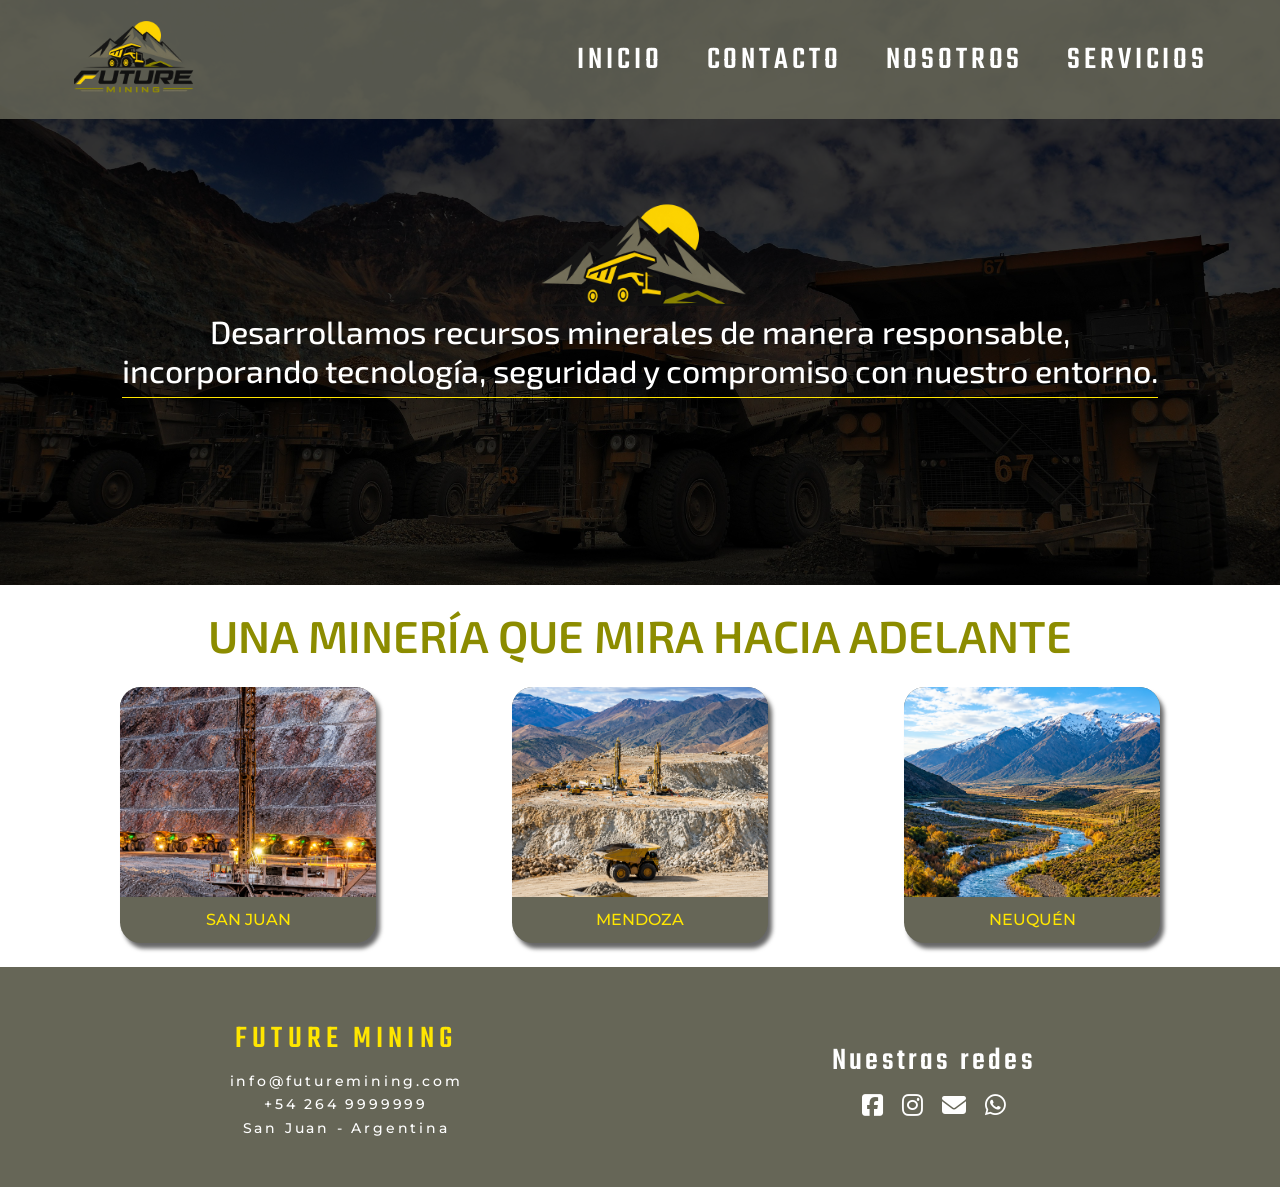
<file: index.html>
<!DOCTYPE html>
<html lang="es">
<head>
    <meta charset="UTF-8">
    <meta name="viewport" content="width=device-width, initial-scale=1.0">
    <meta name="description" content="Future Mining: desarrollo de recursos minerales con tecnología, seguridad y compromiso ambiental.">
    <title>Future Mining</title>

    <link
        href="https://cdn.jsdelivr.net/npm/bootstrap@5.3.3/dist/css/bootstrap.min.css"
        rel="stylesheet"
    >

    <!-- Google Fonts: Teko y Montserrat -->
    <link rel="preconnect" href="https://fonts.googleapis.com">
    <link rel="preconnect" href="https://fonts.gstatic.com" crossorigin>

    <link
        href="https://fonts.googleapis.com/css2?family=Exo+2:wght@400;500;600;700&family=Montserrat:wght@400;500;600;700&family=Teko:wght@400;500;600;700&display=swap"
        rel="stylesheet"
    >

    <!-- Font Awesome: iconos externos -->
    <link
        rel="stylesheet"
        href="https://cdnjs.cloudflare.com/ajax/libs/font-awesome/6.7.2/css/all.min.css"
    >

   
    <link rel="stylesheet" href="./css/inicio.css">
</head>

<body>

    <header>

        <!-- NAVBAR -->
        <nav class="navbar navbar-expand-md mi-navbar fixed-top">
            <div class="contenedor-general navbar-contenedor">

                <!-- Logo -->
                <a class="navbar-brand imagen-logo" href="index.html"
                   aria-label="Future Mining, ir al inicio">
                    <img
                        src="./imagenes/logo.svg"
                        alt="Logo Future Mining"
                    >
                </a>

                <!-- Botón hamburguesa -->
                <button
                    class="navbar-toggler"
                    type="button"
                    data-bs-toggle="collapse"
                    data-bs-target="#menuPrincipal"
                    aria-controls="menuPrincipal"
                    aria-expanded="false"
                    aria-label="Abrir o cerrar menú"
                >
                    <span class="navbar-toggler-icon"></span>
                </button>

                <!-- Enlaces -->
                <div class="collapse navbar-collapse" id="menuPrincipal">
                    <ul class="navbar-nav ms-auto align-items-md-center">
                        <li class="nav-item">
                            <a class="nav-link" href="index.html">Inicio</a>
                        </li>
                        <li class="nav-item">
                            <a class="nav-link" href="contacto.html">Contacto</a>
                        </li>
                        <li class="nav-item">
                            <a class="nav-link" href="nosotros.html">Nosotros</a>
                        </li>
                        <li class="nav-item">
                            <a class="nav-link" href="servicios.html">Servicios</a>
                        </li>
                    </ul>
                </div>
            </div>
        </nav>

        <!-- BANNER PRINCIPAL -->
        <section class="banner-servicios">

            <div class="banner-overlay"></div>

                    <div class="banner-contenido">
                            <img src="imagenes/banners/banner-general.svg" alt="">
                            <h3 class="titulo-banner">
                                Desarrollamos recursos minerales de manera responsable, incorporando tecnología, seguridad y compromiso con nuestro entorno.
                            </h3>
                            <div class="linea-decorativa"></div>
                    </div>
        
    </header>

    <main>

        

        <section class="seccion-tarjetas py-4" id="sobre-future">

            <div class="contenedor-general">

                <h2 class="titulo-seccion text-center mb-4">
                    UNA MINERÍA QUE MIRA HACIA ADELANTE
                </h2>

                <div class="row justify-content-center g-4">

                    <!-- San Juan -->
                    <div class="col-12 col-md-4 d-flex justify-content-center">
                        <article class="tarjeta-minera">
                            <img
                                src="./imagenes/tarjetas/sj.png"
                                alt="Explotación minera en San Juan"
                                class="imagen-minera"
                                loading="lazy"
                            >

                            <div class="nombre-minera">
                                SAN JUAN
                            </div>
                        </article>
                    </div>

                    <!-- Mendoza -->
                    <div class="col-12 col-md-4 d-flex justify-content-center">
                        <article class="tarjeta-minera">
                            <img
                                src="./imagenes/tarjetas/mz.png"
                                alt="Paisaje de actividad minera en Mendoza"
                                class="imagen-minera"
                                loading="lazy"
                            >

                            <div class="nombre-minera">
                                MENDOZA
                            </div>
                        </article>
                    </div>

                    <!-- Neuquén -->
                    <div class="col-12 col-md-4 d-flex justify-content-center">
                        <article class="tarjeta-minera">
                            <img
                                src="./imagenes/tarjetas/neuq.png"
                                alt="Paisaje natural de la provincia de Neuquén"
                                class="imagen-minera"
                                loading="lazy"
                            >

                            <div class="nombre-minera">
                                NEUQUÉN
                            </div>
                        </article>
                    </div>

                </div>
            </div>
        </section>


    </main>

    
    <footer class="footer-mineria" id="contacto">
        <div class="contenedor-general">
            <div class="row align-items-center text-center gy-4">

               
                <div class="col-12 col-md-6">
                    <a class="footer-marca" href="index.html">
                        FUTURE MINING
                    </a>

                    <address class="footer-datos mb-0">
                        <a href="mailto:info@futuremining.com">
                            info@futuremining.com
                        </a>

                        <a href="tel:+542649999999">
                            +54 264 9999999
                        </a>

                        <span>San Juan - Argentina</span>
                    </address>
                </div>

                <!-- Redes sociales -->
                <div class="col-12 col-md-6">
                    <p class="footer-redes-titulo">
                        Nuestras redes
                    </p>

                    <div class="redes-sociales">

                        <a
                            href="#"
                        >
                            <i class="fa-brands fa-square-facebook"
                               aria-hidden="true"></i>
                        </a>

                        <a
                            href="#"
                        >
                            <i class="fa-brands fa-instagram"
                               aria-hidden="true"></i>
                        </a>

                        <a
                            href="#"
                            aria-label="Enviar correo electrónico"
                        >
                            <i class="fa-solid fa-envelope"
                               aria-hidden="true"></i>
                        </a>

                        <a
                            href="#"
                        >
                            <i class="fa-brands fa-whatsapp"
                               aria-hidden="true"></i>
                        </a>

                    </div>
                </div>

            </div>
        </div>
    </footer>

   
    <script
        src="https://cdn.jsdelivr.net/npm/bootstrap@5.3.3/dist/js/bootstrap.bundle.min.js">
    </script>

</body>
</html>
</file>
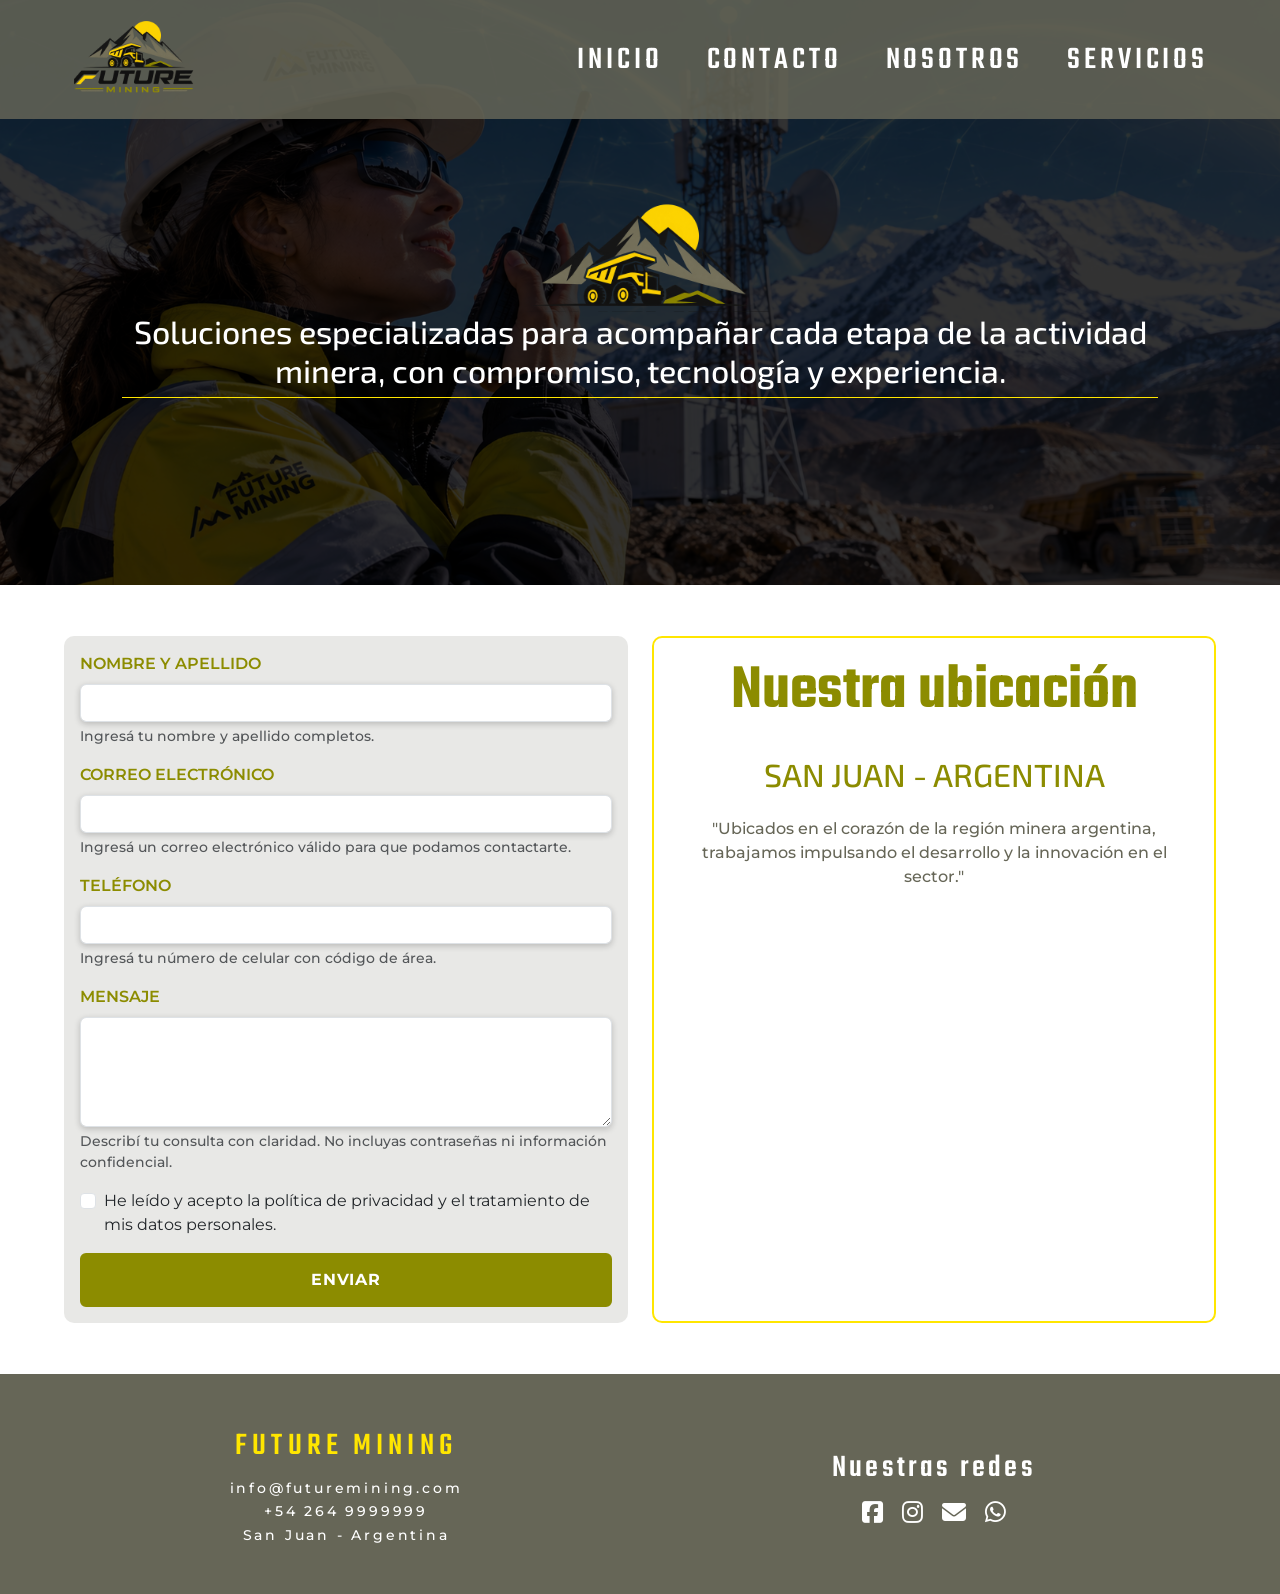
<file: contacto.html>
<!DOCTYPE html>
<html lang="es">
<head>
    <meta charset="UTF-8">
    <meta name="viewport" content="width=device-width, initial-scale=1.0">

    <title>Future Mining</title>

    <link
        href="https://cdn.jsdelivr.net/npm/bootstrap@5.3.3/dist/css/bootstrap.min.css"
        rel="stylesheet"
    >

    <link rel="preconnect" href="https://fonts.googleapis.com">
    <link rel="preconnect" href="https://fonts.gstatic.com" crossorigin>

    <link
        href="https://fonts.googleapis.com/css2?family=Exo+2:wght@400;500;600;700&family=Montserrat:wght@400;500;600;700&family=Teko:wght@400;500;600;700&display=swap"
        rel="stylesheet"
    >

    <link
        rel="stylesheet"
        href="https://cdnjs.cloudflare.com/ajax/libs/font-awesome/6.7.2/css/all.min.css"
    >

    <link rel="stylesheet" href="css/contacto.css">
</head>

<body>

    <!-- NAVBAR -->
    <header>
        <nav class="navbar navbar-expand-md mi-navbar fixed-top">
            <div class="contenedor-general navbar-contenedor">

                <a class="navbar-brand imagen-logo" href="inicio.html"
                   aria-label="Future Mining, ir al inicio">
                    <img src="./imagenes/logo.svg" alt="Logo Future Mining">
                </a>

                <button
                    class="navbar-toggler"
                    type="button"
                    data-bs-toggle="collapse"
                    data-bs-target="#menuPrincipal"
                    aria-controls="menuPrincipal"
                    aria-expanded="false"
                    aria-label="Abrir o cerrar menú"
                >
                    <span class="navbar-toggler-icon"></span>
                </button>

                <div class="collapse navbar-collapse" id="menuPrincipal">
                    <ul class="navbar-nav ms-auto align-items-md-center">
                        <li class="nav-item">
                            <a class="nav-link" href="index.html">Inicio</a>
                        </li>
                        <li class="nav-item">
                            <a class="nav-link" href="contacto.html">Contacto</a>
                        </li>
                        <li class="nav-item">
                            <a class="nav-link" href="nosotros.html">Nosotros</a>
                        </li>
                        <li class="nav-item">
                            <a class="nav-link" href="servicios.html">Servicios</a>
                        </li>
                    </ul>
                </div>

            </div>
        </nav>

        <!-- BANNER PRINCIPAL -->
        <section class="banner-servicios">

            <div class="banner-overlay"></div>

                    <div class="banner-contenido">
                            <img src="imagenes/banners/banner-general.svg" alt="">
                            <h3 class="titulo-banner">
                                Soluciones especializadas para acompañar cada etapa de la actividad minera, con compromiso, tecnología y experiencia.
                            </h3>
                            <div class="linea-decorativa"></div>
                    </div>

    </header>

    <main>
        <section class="seccion-contacto">

            <div class="contenedor-general">
                
                <div class="row g-4 align-items-stretch">

                    <!-- FORMULARIO -->
                    <div class="col-12 col-lg-6">

                        <form class="formulario-contacto w-100 p-3">
                            <div class="mb-3">
                                <label for="inputNombre" class="form-label">
                                    NOMBRE Y APELLIDO
                                </label>
                                <input
                                    type="text"
                                    class="form-control"
                                    id="inputNombre"
                                    aria-describedby="nombreHelp"
                                    required
                                >
                                <div id="nombreHelp" class="form-text">
                                    Ingresá tu nombre y apellido completos.
                                </div>
                            </div>

                            <div class="mb-3">
                                <label for="inputEmail" class="form-label">
                                    CORREO ELECTRÓNICO
                                </label>
                                <input
                                type="email"
                                class="form-control"
                                id="inputEmail"
                                aria-describedby="emailHelp"
                                required
                                >
                                <div id="emailHelp" class="form-text">
                                    Ingresá un correo electrónico válido para que podamos contactarte.
                                </div>
                            </div>

                            <div class="mb-3">
                                <label for="inputTelefono" class="form-label">
                                    TELÉFONO
                                </label>
                                <input
                                    type="tel"
                                    class="form-control"
                                    id="inputTelefono"
                                    aria-describedby="telefonoHelp"
                                >
                                <div id="telefonoHelp" class="form-text">
                                    Ingresá tu número de celular con código de área.
                                </div>
                            </div>

                            <div class="mb-3">
                                <label for="fieldTextarea" class="form-label">
                                    MENSAJE
                                </label>
                                <textarea
                                    class="form-control"
                                    id="fieldTextarea"
                                    rows="4"
                                    required
                                ></textarea>
                                <div class="form-text">
                                    Describí tu consulta con claridad. No incluyas contraseñas ni información confidencial.
                                </div>
                            </div>

                            <div class="mb-3 form-check">
                                <input
                                    type="checkbox"
                                    id="exampleCheck1"
                                    class="form-check-input check"
                                    required
                                >
                                <label class="form-check-label" for="exampleCheck1">
                                    He leído y acepto la política de privacidad y el tratamiento de mis datos personales.
                                </label>
                            </div>

                            <button type="submit" class="btn-enviar">
                                Enviar
                            </button>
                        </form>
                    </div>
                    
                    <!-- UBICACIÓN -->

                    <div class="col-12 col-lg-6">
                        <article class="card card-map h-100 p-3">
                            <h1 class="card-titulo">Nuestra ubicación</h1>
                            <h3 class="card-titulo-2 text-center">SAN JUAN - ARGENTINA</h3>
                            <p class="card-text">"Ubicados en el corazón de la región minera argentina, trabajamos impulsando el desarrollo y la innovación en el sector."</p>
                            
                            <div class="ratio ratio-16x9 mt-auto">
                                <iframe 
                                    src="https://www.google.com/maps/embed?pb=!1m10!1m8!1m3!1d212.57906835259413!2d-68.52577650483025!3d-31.51687829500485!3m2!1i1024!2i768!4f13.1!5e0!3m2!1ses-419!2sar!4v1794007523054!5m2!1ses-419!2sar" 
                                    style="border:0;" 
                                    allowfullscreen="" 
                                    loading="lazy" 
                                    referrerpolicy="strict-origin-when-cross-origin">
                                </iframe>
                            </div>
                        </article>
                    </div>
                </div>
            </div>
        </section>
    
    </main>

    <!-- FOOTER -->
    <footer class="footer-mineria" id="contacto">
        <div class="contenedor-general">
            <div class="row align-items-center text-center gy-4">

                <div class="col-12 col-md-6">
                    <a class="footer-marca" href="index.html">
                        FUTURE MINING
                    </a>

                    <address class="footer-datos mb-0">
                        <a href="mailto:info@futuremining.com">
                            info@futuremining.com
                        </a>

                        <a href="tel:+542649999999">
                            +54 264 9999999
                        </a>

                        <span>San Juan - Argentina</span>
                    </address>
                </div>

                <div class="col-12 col-md-6">
                    <p class="footer-redes-titulo">Nuestras redes</p>

                    <div class="redes-sociales">
                        <a href="#" aria-label="Facebook">
                            <i class="fa-brands fa-square-facebook" aria-hidden="true"></i>
                        </a>

                        <a href="#" aria-label="Instagram">
                            <i class="fa-brands fa-instagram" aria-hidden="true"></i>
                        </a>

                        <a href="mailto:info@futuremining.com" aria-label="Enviar correo electrónico">
                            <i class="fa-solid fa-envelope" aria-hidden="true"></i>
                        </a>

                        <a href="#" aria-label="WhatsApp">
                            <i class="fa-brands fa-whatsapp" aria-hidden="true"></i>
                        </a>
                    </div>
                </div>

            </div>
        </div>
    </footer>

    <script src="https://cdn.jsdelivr.net/npm/bootstrap@5.3.3/dist/js/bootstrap.bundle.min.js"></script>

</body>
</html>
</file>
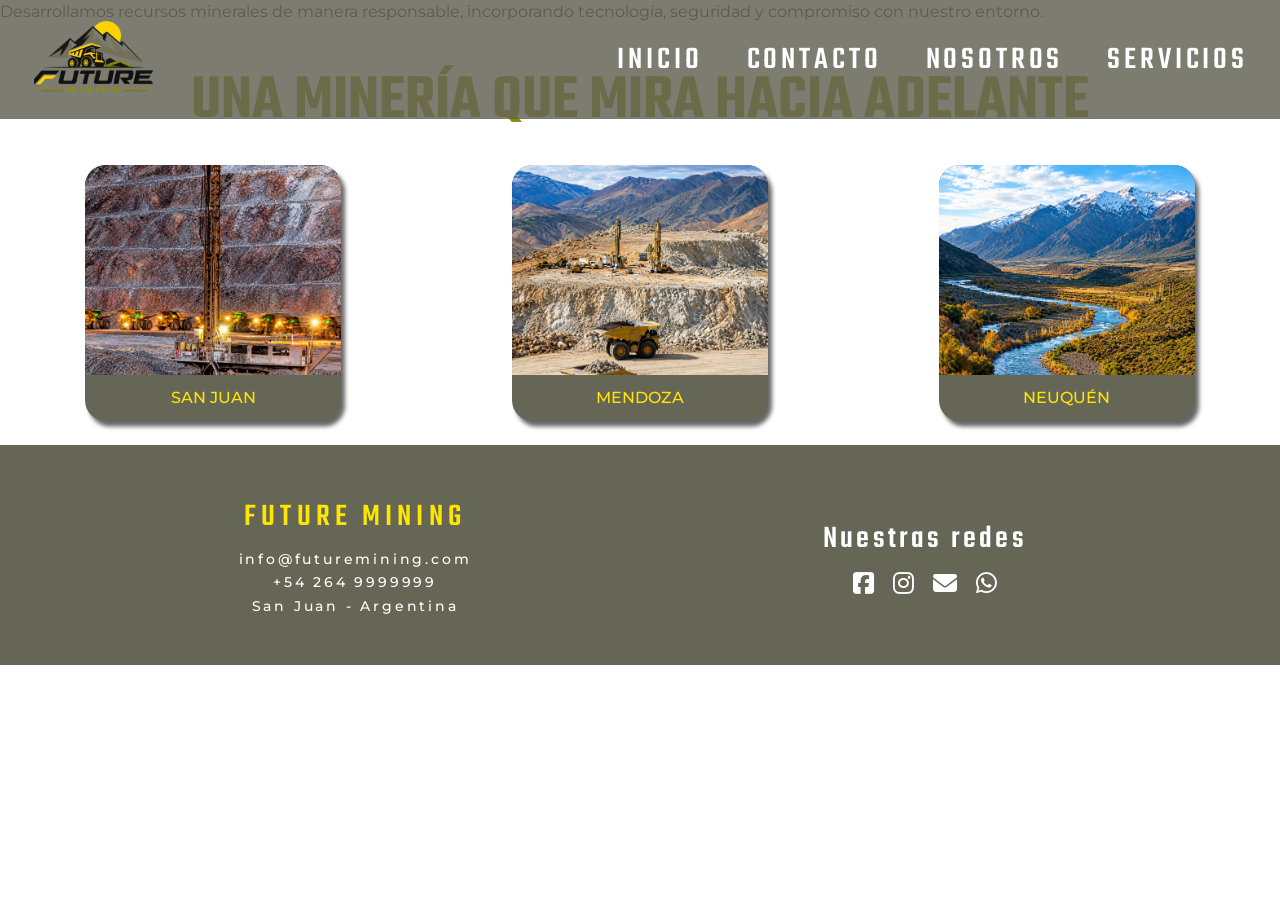
<file: inicio.html>
<!DOCTYPE html>
<html lang="es">
<head>
    <meta charset="UTF-8">
    <meta name="viewport" content="width=device-width, initial-scale=1.0">

    <title>Future Mining</title>

    <link
        href="https://cdn.jsdelivr.net/npm/bootstrap@5.3.3/dist/css/bootstrap.min.css"
        rel="stylesheet"
    >

    <!-- Google Fonts: Teko y Montserrat -->
    <link rel="preconnect" href="https://fonts.googleapis.com">
    <link rel="preconnect" href="https://fonts.gstatic.com" crossorigin>

    <link
        href="https://fonts.googleapis.com/css2?family=Teko:wght@400;500;600;700&family=Montserrat:wght@400;500;600;700&display=swap"
        rel="stylesheet"
    >

    <!-- Font Awesome: iconos externos -->
    <link
        rel="stylesheet"
        href="https://cdnjs.cloudflare.com/ajax/libs/font-awesome/6.7.2/css/all.min.css"
    >

   
    <link rel="stylesheet" href="./css/inicio.css">
</head>

<body>

    <!-- NAVBAR -->
    <header>
        <nav class="navbar navbar-expand-md mi-navbar position-fixed">
            <div class="container-fluid px-3 px-md-4">

                <!-- Logo -->
                <a class="navbar-brand imagen-logo" href="inicio.html"
                   aria-label="Future Mining, ir al inicio">
                    <img
                        src="./imagenes/logo.svg"
                        alt="Logo Future Mining"
                    >
                </a>

                <!-- Botón hamburguesa -->
                <button
                    class="navbar-toggler"
                    type="button"
                    data-bs-toggle="collapse"
                    data-bs-target="#menuPrincipal"
                    aria-controls="menuPrincipal"
                    aria-expanded="false"
                    aria-label="Abrir o cerrar menú"
                >
                    <span class="navbar-toggler-icon"></span>
                </button>

                <!-- Enlaces -->
                <div class="collapse navbar-collapse" id="menuPrincipal">
                    <ul class="navbar-nav ms-auto align-items-md-center">
                        <li class="nav-item">
                            <a class="nav-link" href="inicio.html">Inicio</a>
                        </li>
                        <li class="nav-item">
                            <a class="nav-link" href="contacto.html">Contacto</a>
                        </li>
                        <li class="nav-item">
                            <a class="nav-link" href="nosotros.html">Nosotros</a>
                        </li>
                        <li class="nav-item">
                            <a class="nav-link" href="servicios.html">Servicios</a>
                        </li>
                    </ul>
                </div>
            </div>
        </nav>
        <section class="portada">
            <div class="texto-portada">
                <p>Desarrollamos recursos minerales de manera responsable, incorporando tecnología, seguridad y compromiso con nuestro entorno.</p>
            </div>
        </section>
    </header>

    <main>

        <section class="seccion-tarjetas py-4" id="sobre-future">

            <div class="container-fluid">

                <h1 class="titulo-seccion text-center mb-4">
                    UNA MINERÍA QUE MIRA HACIA ADELANTE
                </h1>

                <div class="row justify-content-center g-4 tarjetas-container">

                    <!-- San Juan -->
                    <div class="col-12 col-md-4 d-flex justify-content-center">
                        <article class="tarjeta-minera">
                            <img
                                src="./imagenes/tarjetas/sj.png"
                                alt="Explotación minera en San Juan"
                                class="imagen-minera"
                                loading="lazy"
                            >

                            <div class="nombre-minera">
                                SAN JUAN
                            </div>
                        </article>
                    </div>

                    <!-- Mendoza -->
                    <div class="col-12 col-md-4 d-flex justify-content-center">
                        <article class="tarjeta-minera">
                            <img
                                src="./imagenes/tarjetas/mz.png"
                                alt="Paisaje de actividad minera en Mendoza"
                                class="imagen-minera"
                                loading="lazy"
                            >

                            <div class="nombre-minera">
                                MENDOZA
                            </div>
                        </article>
                    </div>

                    <!-- Neuquén -->
                    <div class="col-12 col-md-4 d-flex justify-content-center">
                        <article class="tarjeta-minera">
                            <img
                                src="./imagenes/tarjetas/neuq.png"
                                alt="Paisaje natural de la provincia de Neuquén"
                                class="imagen-minera"
                                loading="lazy"
                            >

                            <div class="nombre-minera">
                                NEUQUÉN
                            </div>
                        </article>
                    </div>

                </div>
            </div>
        </section>


    </main>

    
    <footer class="footer-mineria" id="contacto">
        <div class="container">
            <div class="row align-items-center text-center gy-4">

               
                <div class="col-12 col-md-6">
                    <a class="footer-marca" href="#inicio">
                        FUTURE MINING
                    </a>

                    <address class="footer-datos mb-0">
                        <a href="mailto:info@futuremining.com">
                            info@futuremining.com
                        </a>

                        <a href="tel:+542649999999">
                            +54 264 9999999
                        </a>

                        <span>San Juan - Argentina</span>
                    </address>
                </div>

                <!-- Redes sociales -->
                <div class="col-12 col-md-6">
                    <p class="footer-redes-titulo">
                        Nuestras redes
                    </p>

                    <div class="redes-sociales">

                        <a
                            href="#"
                        >
                            <i class="fa-brands fa-square-facebook"
                               aria-hidden="true"></i>
                        </a>

                        <a
                            href="#"
                        >
                            <i class="fa-brands fa-instagram"
                               aria-hidden="true"></i>
                        </a>

                        <a
                            href="#"
                            aria-label="Enviar correo electrónico"
                        >
                            <i class="fa-solid fa-envelope"
                               aria-hidden="true"></i>
                        </a>

                        <a
                            href="#"
                        >
                            <i class="fa-brands fa-whatsapp"
                               aria-hidden="true"></i>
                        </a>

                    </div>
                </div>

            </div>
        </div>
    </footer>

   
    <script
        src="https://cdn.jsdelivr.net/npm/bootstrap@5.3.3/dist/js/bootstrap.bundle.min.js">
    </script>

</body>
</html>
</file>
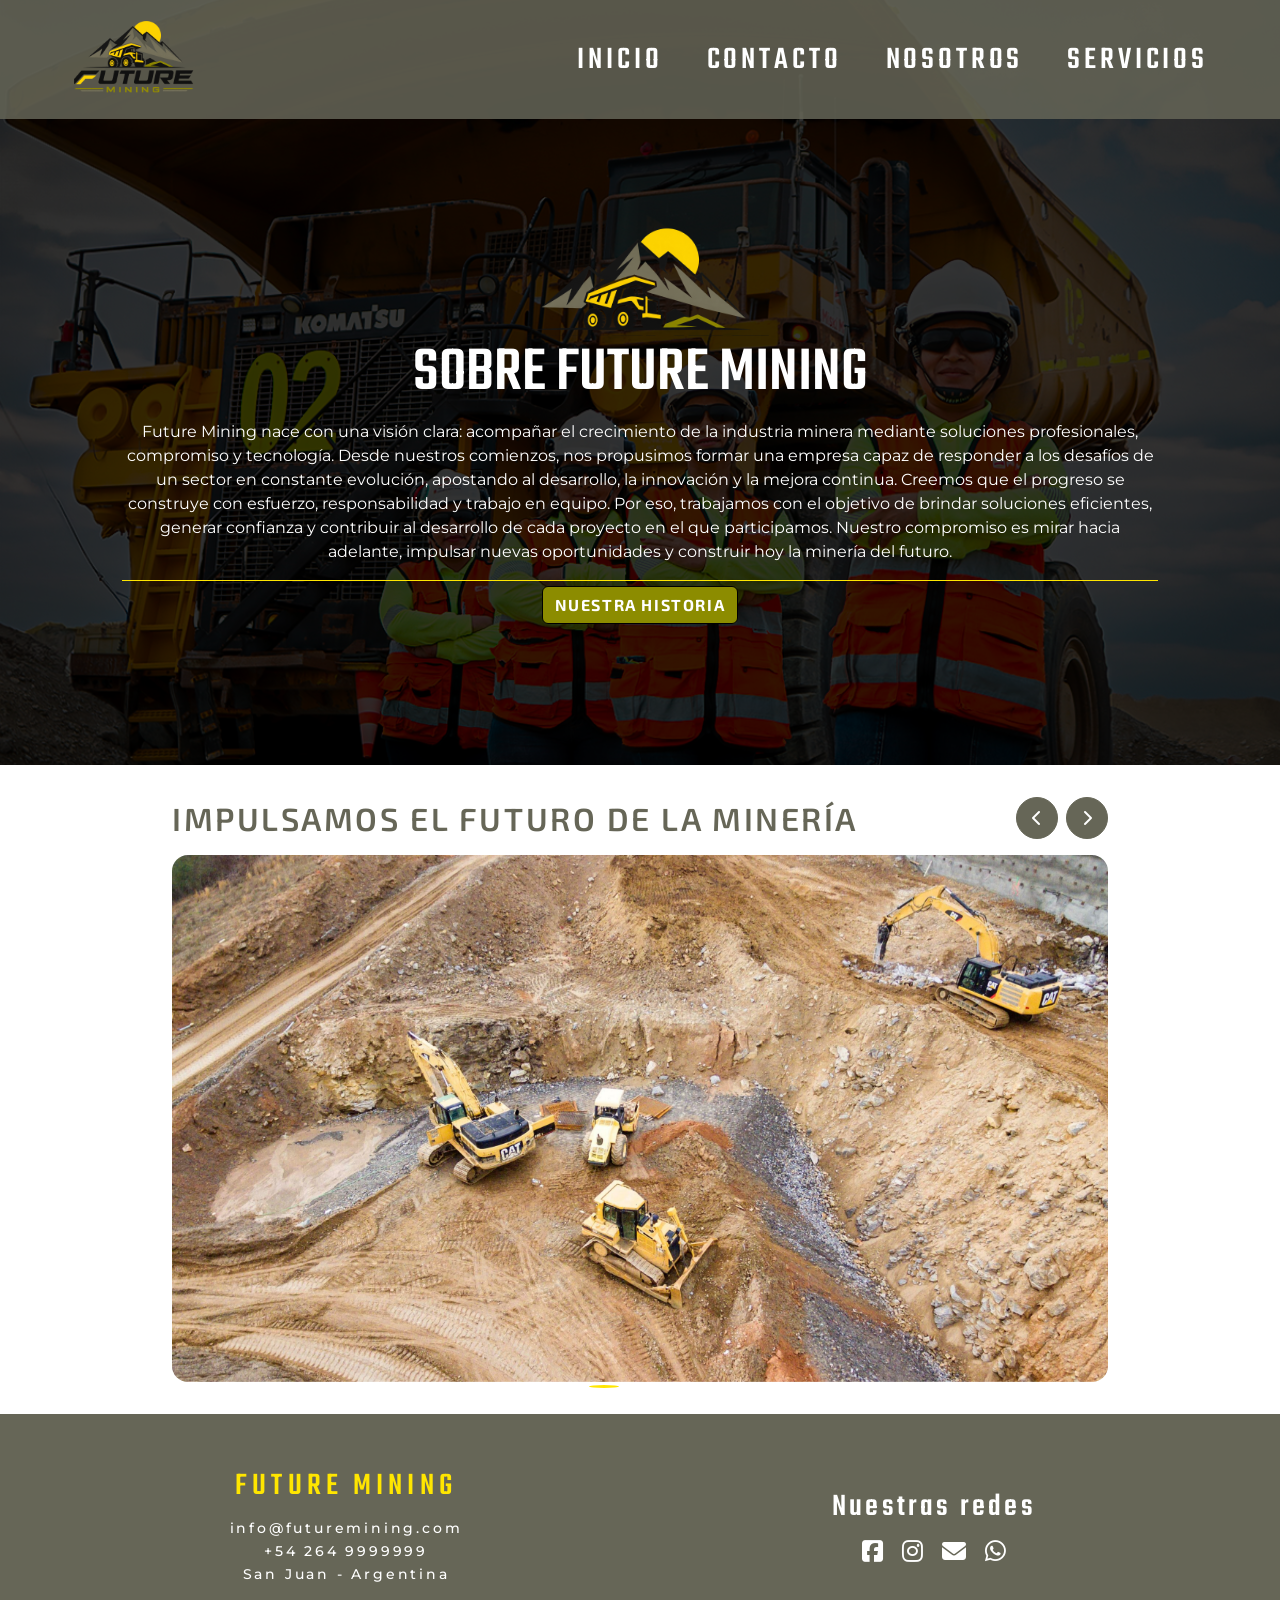
<file: nosotros.html>
<!DOCTYPE html>
<html lang="es">
<head>
    <meta charset="UTF-8">
    <meta name="viewport" content="width=device-width, initial-scale=1.0">

    <title>Future Mining</title>

    <link
        href="https://cdn.jsdelivr.net/npm/bootstrap@5.3.3/dist/css/bootstrap.min.css"
        rel="stylesheet"
    >

    <link rel="preconnect" href="https://fonts.googleapis.com">
    <link rel="preconnect" href="https://fonts.gstatic.com" crossorigin>

    <link
        href="https://fonts.googleapis.com/css2?family=Exo+2:wght@400;500;600;700&family=Montserrat:wght@400;500;600;700&family=Teko:wght@400;500;600;700&display=swap"
        rel="stylesheet"
    >

    <link
        rel="stylesheet"
        href="https://cdnjs.cloudflare.com/ajax/libs/font-awesome/6.7.2/css/all.min.css"
    >

    <link rel="stylesheet" href="css/nosotros.css">
</head>

<body>

    <!-- NAVBAR -->
    <header>
        <nav class="navbar navbar-expand-md mi-navbar fixed-top">
            <div class="contenedor-general navbar-contenedor">

                <a class="navbar-brand imagen-logo" href="index.html" aria-label="Future Mining, ir al inicio">
                    <img src="./imagenes/logo.svg" alt="Logo Future Mining">
                </a>

                <button
                    class="navbar-toggler"
                    type="button"
                    data-bs-toggle="collapse"
                    data-bs-target="#menuPrincipal"
                    aria-controls="menuPrincipal"
                    aria-expanded="false"
                    aria-label="Abrir o cerrar menú"
                >
                    <span class="navbar-toggler-icon"></span>
                </button>

                <div class="collapse navbar-collapse" id="menuPrincipal">
                    <ul class="navbar-nav ms-auto align-items-md-center">
                        <li class="nav-item">
                            <a class="nav-link" href="index.html">Inicio</a>
                        </li>
                        <li class="nav-item">
                            <a class="nav-link" href="contacto.html">Contacto</a>
                        </li>
                        <li class="nav-item">
                            <a class="nav-link" href="nosotros.html">Nosotros</a>
                        </li>
                        <li class="nav-item">
                            <a class="nav-link" href="servicios.html">Servicios</a>
                        </li>
                    </ul>
                </div>

            </div>
        </nav>

        <!-- BANNER PRINCIPAL -->
        <section class="banner-servicios">

            <div class="banner-overlay"></div>

                    <div class="banner-contenido">
                        <img src="imagenes/banners/banner-general.svg" alt="">
                        <h1>SOBRE FUTURE MINING</h1>
                        <p class="titulo-banner">
                            Future Mining nace con una visión clara: acompañar el crecimiento de la industria minera mediante soluciones profesionales, compromiso y tecnología. Desde nuestros comienzos, nos propusimos formar una empresa capaz de responder a los desafíos de un sector en constante evolución, apostando al desarrollo, la innovación y la mejora continua. Creemos que el progreso se construye con esfuerzo, responsabilidad y trabajo en equipo. Por eso, trabajamos con el objetivo de brindar soluciones eficientes, generar confianza y contribuir al desarrollo de cada proyecto en el que participamos. Nuestro compromiso es mirar hacia adelante, impulsar nuevas oportunidades y construir hoy la minería del futuro.
                        </p>
                        <div class="linea-decorativa"></div>
                        <section class="modal-nosotros d-flex justify-content-center">

                            <button type="button" class="btn boton-mdl" data-bs-toggle="modal" data-bs-target="#modalNosotros">NUESTRA HISTORIA</button>

                        </section>
                    </div>
        </section>           

    </header>

    <main>

        <!-- CARRUSEL -->
        <section class="seccion-carrusel">
            <div class="contenedor-general">
                    <div id="carouselStacked" class="carousel slide">

                        <!-- TÍTULO Y BOTONES -->
                        <div class="d-flex flex-column flex-md-row justify-content-center justify-content-md-between align-items-center gap-3 mb-3">

                            <h3 class="mb-0 titulo-carrusel text-center">
                                IMPULSAMOS EL FUTURO DE LA MINERÍA
                            </h3>

                            <div class="controles-carrusel d-flex justify-content-center gap-2">
                                <button
                                    class="btn-icon"
                                    type="button"
                                    data-bs-target="#carouselStacked"
                                    data-bs-slide="prev"
                                    aria-label="Imagen anterior"
                                >
                                    <i class="fa-solid fa-chevron-left" aria-hidden="true"></i>
                                </button>

                                <button
                                    class="btn-icon"
                                    type="button"
                                    data-bs-target="#carouselStacked"
                                    data-bs-slide="next"
                                    aria-label="Imagen siguiente"
                                >
                                    <i class="fa-solid fa-chevron-right" aria-hidden="true"></i>
                                </button>
                            </div>

                        </div>

                        <!-- IMÁGENES -->
                        <div class="carousel-inner rounded-4 overflow-hidden">

                            <div class="carousel-item active">
                                <div class="ratio ratio-16x9">
                                    <img
                                        src="imagenes/carrusel/carrusel1.jpg"
                                        class="d-block w-100 h-100 object-fit-cover"
                                        alt="Actividad minera"
                                    >
                                </div>
                            </div>

                            <div class="carousel-item">
                                <div class="ratio ratio-16x9">
                                    <img
                                        src="imagenes/carrusel/carrusel2.jpg"
                                        class="d-block w-100 h-100 object-fit-cover"
                                        alt="Equipamiento minero"
                                        loading="lazy"
                                    >
                                </div>
                            </div>

                            <div class="carousel-item">
                                <div class="ratio ratio-16x9">
                                    <img
                                        src="imagenes/carrusel/carrusel3.jpeg"
                                        class="d-block w-100 h-100 object-fit-cover"
                                        alt="Trabajo en minería"
                                        loading="lazy"
                                    >
                                </div>
                            </div>

                        </div>

                        <!-- INDICADORES -->
                        <div class="carousel-indicators indicadores-carrusel">
                            <button
                                type="button"
                                data-bs-target="#carouselStacked"
                                data-bs-slide-to="0"
                                class="active"
                                aria-current="true"
                                aria-label="Imagen 1"
                            ></button>

                            <button
                                type="button"
                                data-bs-target="#carouselStacked"
                                data-bs-slide-to="1"
                                aria-label="Imagen 2"
                            ></button>

                            <button
                                type="button"
                                data-bs-target="#carouselStacked"
                                data-bs-slide-to="2"
                                aria-label="Imagen 3"
                            ></button>
                        </div>

                    </div>
                </div>
        </section>
                

    </main>

    <!-- FOOTER -->
    <footer class="footer-mineria" id="contacto">
        <div class="contenedor-general">
            <div class="row align-items-center text-center gy-4">

                <div class="col-12 col-md-6">
                    <a class="footer-marca" href="index.html">
                        FUTURE MINING
                    </a>

                    <address class="footer-datos mb-0">
                        <a href="mailto:info@futuremining.com">
                            info@futuremining.com
                        </a>

                        <a href="tel:+542649999999">
                            +54 264 9999999
                        </a>

                        <span>San Juan - Argentina</span>
                    </address>
                </div>

                <div class="col-12 col-md-6">
                    <p class="footer-redes-titulo">Nuestras redes</p>

                    <div class="redes-sociales">
                        <a href="#" aria-label="Facebook">
                            <i class="fa-brands fa-square-facebook" aria-hidden="true"></i>
                        </a>

                        <a href="#" aria-label="Instagram">
                            <i class="fa-brands fa-instagram" aria-hidden="true"></i>
                        </a>

                        <a href="mailto:info@futuremining.com" aria-label="Enviar correo electrónico">
                            <i class="fa-solid fa-envelope" aria-hidden="true"></i>
                        </a>

                        <a href="#" aria-label="WhatsApp">
                            <i class="fa-brands fa-whatsapp" aria-hidden="true"></i>
                        </a>
                    </div>
                </div>

            </div>
        </div>
    </footer>

    <div class="modal fade" id="modalNosotros" tabindex="-1" aria-labelledby="tituloModal" aria-hidden="true">
                                
        <!-- CONTENEDOR DEL DIALOGO-->
            <div class="modal-dialog modal-lg">
                                    
                <!-- CONTENIDO DEL MODAL -->
                    <div class="modal-content">
                        <div class="modal-header">
                            <h2 class="modal-title" id="tituloModal">FUTURE MINING</h2>
                            <button type="button" class="btn-close" data-bs-dismiss="modal" aria-label="Cerrar"></button>
                        </div>
                        <div class="modal-body">
                            <h3>UN LEGADO DE TRABAJO, INNOVACIÓN Y PROGRESO</h3>
                            <p>Desde nuestros comienzos, creemos que la minería es mucho más que extraer recursos: es construir oportunidades, impulsar el desarrollo y transformar el futuro.
                            A lo largo de los años, evolucionamos junto con la industria, incorporando tecnología, experiencia y nuevas formas de trabajar.</p>
                            <img src="imagenes/modal/Mineros frente al túnel de la mina.png" alt="imagen-modal">
                        </div>
                    </div>

            </div>

    </div>

    <script src="https://cdn.jsdelivr.net/npm/bootstrap@5.3.3/dist/js/bootstrap.bundle.min.js"></script>

</body>
</html>
</file>
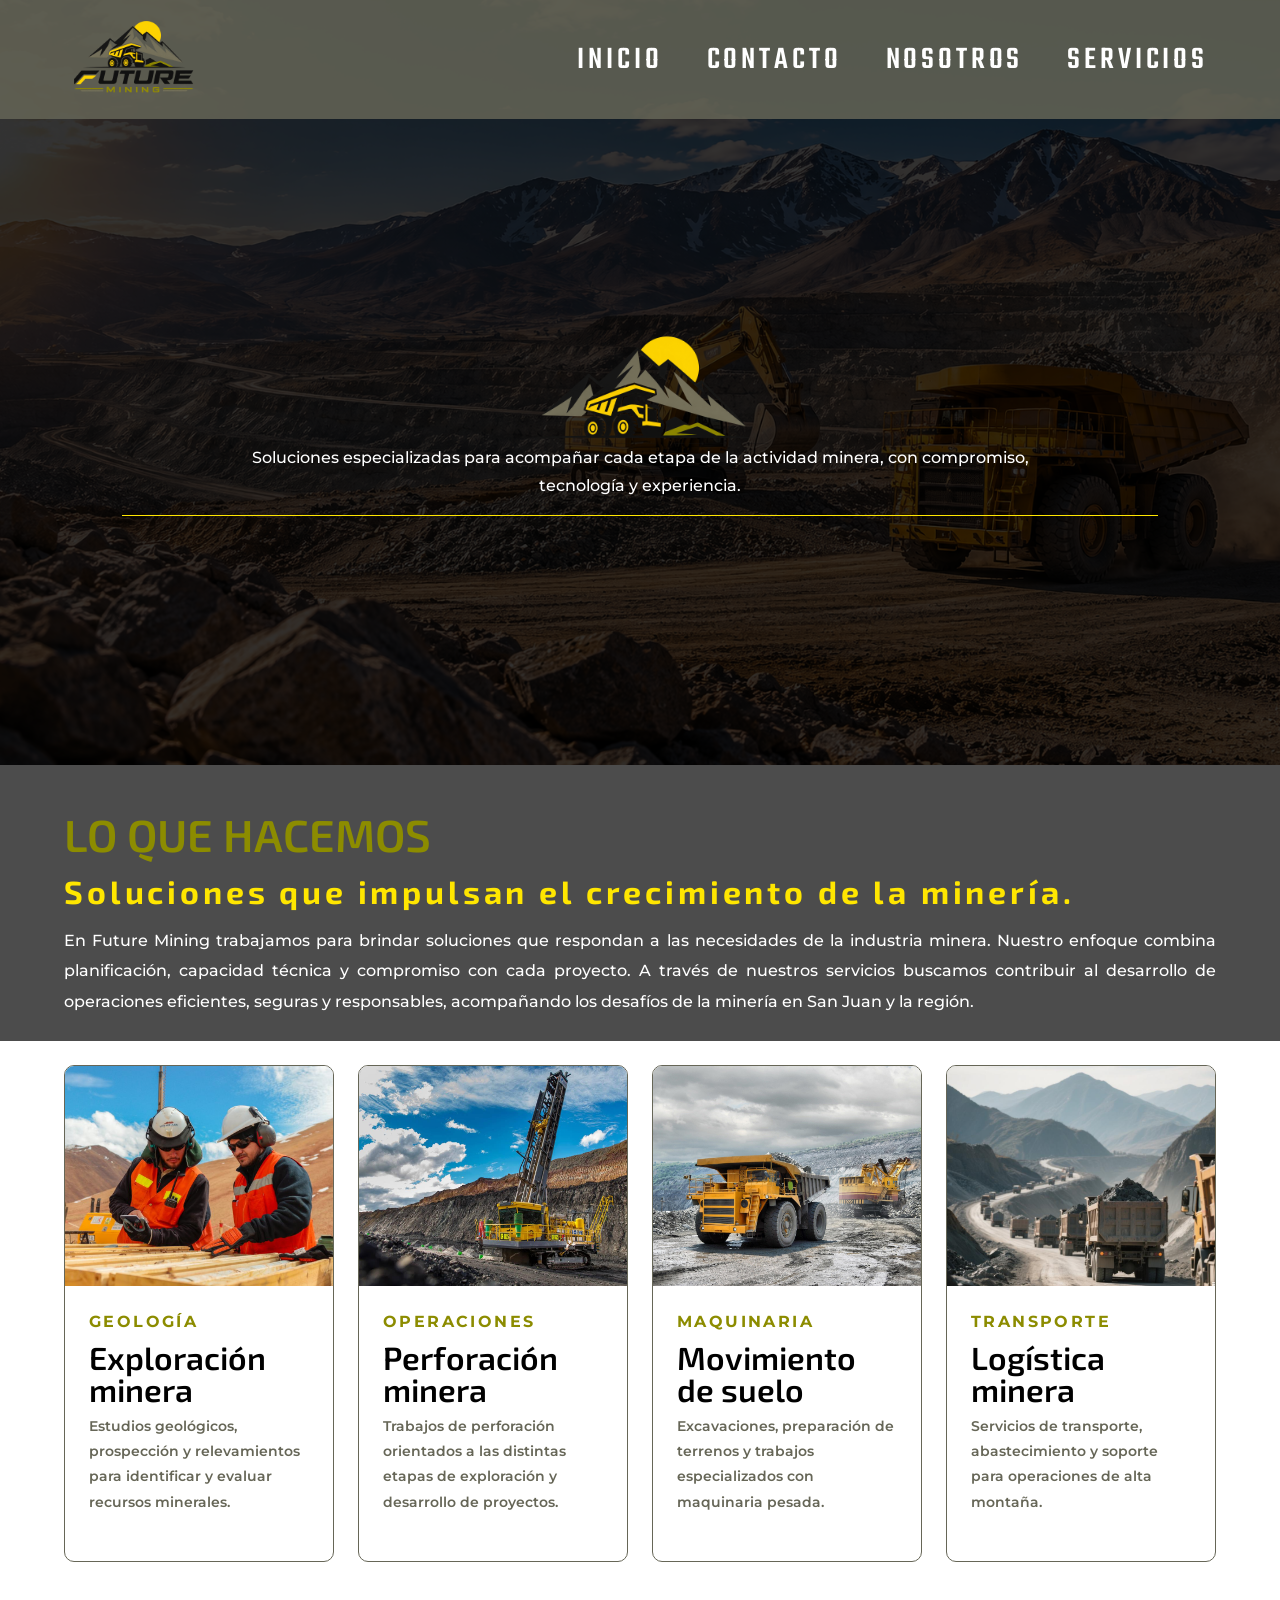
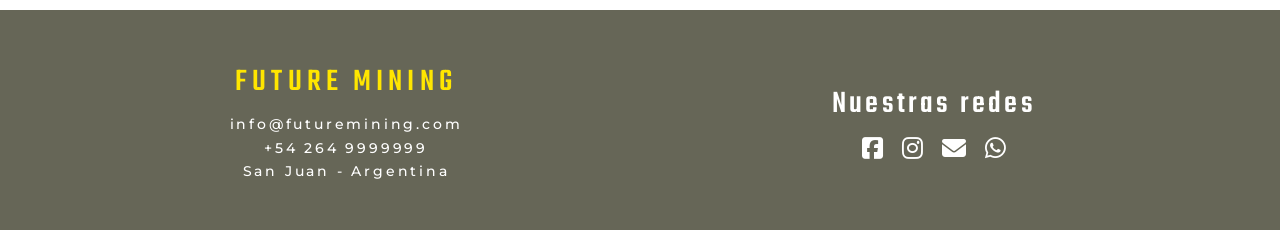
<file: servicios.html>
<!DOCTYPE html>
<html lang="es">
<head>
    <meta charset="UTF-8">
    <meta name="viewport" content="width=device-width, initial-scale=1.0">

    <title>Servicios | Future Mining</title>

    <link
        href="https://cdn.jsdelivr.net/npm/bootstrap@5.3.3/dist/css/bootstrap.min.css"
        rel="stylesheet"
    >

    <link rel="preconnect" href="https://fonts.googleapis.com">
    <link rel="preconnect" href="https://fonts.gstatic.com" crossorigin>

    <link
        href="https://fonts.googleapis.com/css2?family=Exo+2:wght@400;500;600;700&family=Montserrat:wght@400;500;600;700&family=Teko:wght@400;500;600;700&display=swap"
        rel="stylesheet"
    >

    <link
        rel="stylesheet"
        href="https://cdnjs.cloudflare.com/ajax/libs/font-awesome/6.7.2/css/all.min.css"
    >

    <link rel="stylesheet" href="css/servicios.css">
</head>

<body>

    <!-- HEADER Y NAVBAR -->
    <header>
        <nav class="navbar navbar-expand-md mi-navbar fixed-top">
            <div class="contenedor-general navbar-contenedor">

                <a class="navbar-brand imagen-logo" href="index.html"
                   aria-label="Future Mining, ir al inicio">
                    <img src="./imagenes/logo.svg" alt="Logo Future Mining">
                </a>

                <button
                    class="navbar-toggler"
                    type="button"
                    data-bs-toggle="collapse"
                    data-bs-target="#menuPrincipal"
                    aria-controls="menuPrincipal"
                    aria-expanded="false"
                    aria-label="Abrir o cerrar menú"
                >
                    <span class="navbar-toggler-icon"></span>
                </button>

                <div class="collapse navbar-collapse" id="menuPrincipal">
                    <ul class="navbar-nav ms-auto align-items-md-center">
                        <li class="nav-item">
                            <a class="nav-link" href="index.html">Inicio</a>
                        </li>
                        <li class="nav-item">
                            <a class="nav-link" href="contacto.html">Contacto</a>
                        </li>
                        <li class="nav-item">
                            <a class="nav-link" href="nosotros.html">Nosotros</a>
                        </li>
                        <li class="nav-item">
                            <a class="nav-link" href="servicios.html">Servicios</a>
                        </li>
                    </ul>
                </div>

            </div>
        </nav>
    </header>

    <main>

        <!-- BANNER PRINCIPAL -->
        <section class="banner-servicios">

            <div class="banner-overlay"></div>

                    <div class="banner-contenido">
                            <img src="imagenes/banners/banner-general.svg" alt="">
                            <p class="titulo-banner">
                                Soluciones especializadas para acompañar cada etapa de la actividad minera, con compromiso, tecnología y experiencia.
                            </p>
                            <div class="linea-decorativa"></div>
                    </div>

        </section>


        <!-- INTRODUCCION -->
        <section class="introduccion-servicios py-5">

            <div class="contenedor-general">
                <h2 class="titulo-seccion mb-3">
                    LO QUE HACEMOS
                </h2>
                <h3 class="subtitulo-seccion mb-3">
                    Soluciones que impulsan el crecimiento de la minería.
                </h3>

                <p class="texto-introduccion mb-0">
                    En Future Mining trabajamos para brindar soluciones que respondan a las necesidades
                    de la industria minera. Nuestro enfoque combina planificación, capacidad técnica y compromiso con cada proyecto. 
                    A través de nuestros servicios buscamos contribuir al desarrollo de operaciones eficientes, seguras y responsables,
                    acompañando los desafíos de la minería en San Juan y la región.
                </p>
            </div>

        </section>


        <!-- SERVICIOS -->
        <section class="seccion-cards mb-5" id="nuestros-servicios">

            <div class="contenedor-general">

                <div class="row g-4">

                    <!-- CARD 1 -->
                    <div class="col-12 col-md-6 col-lg-3">

                        <article class="card-servicio h-100">

                            <div class="card-imagen">
                                <img src="./imagenes/servicios/geo.jpg"
                                     alt="Exploración geológica minera">

                                
                            </div>

                            <div class="card-contenido">

                                <span class="categoria-servicio">
                                    GEOLOGÍA
                                </span>

                                <h3>Exploración minera</h3>

                                <p>
                                    Estudios geológicos, prospección
                                    y relevamientos para identificar
                                    y evaluar recursos minerales.
                                </p>


                            </div>

                        </article>

                    </div>


                    <!-- CARD 2 -->
                    <div class="col-12 col-md-6 col-lg-3">

                        <article class="card-servicio h-100">

                            <div class="card-imagen">
                                <img src="./imagenes/servicios/perfo.jpg"
                                     alt="Maquinaria de perforación minera">

                                
                            </div>

                            <div class="card-contenido">

                                <span class="categoria-servicio">
                                    OPERACIONES
                                </span>

                                <h3>Perforación minera</h3>

                                <p>
                                    Trabajos de perforación orientados
                                    a las distintas etapas de exploración
                                    y desarrollo de proyectos.
                                </p>



                            </div>

                        </article>

                    </div>


                    <!-- CARD 3 -->
                    <div class="col-12 col-md-6 col-lg-3">

                        <article class="card-servicio h-100">

                            <div class="card-imagen">
                                <img src="./imagenes/servicios/movSuelo.jpg"
                                     alt="Maquinaria pesada en operación minera">

                                
                            </div>

                            <div class="card-contenido">

                                <span class="categoria-servicio">
                                    MAQUINARIA
                                </span>

                                <h3>Movimiento de suelo</h3>

                                <p>
                                    Excavaciones, preparación de terrenos
                                    y trabajos especializados con
                                    maquinaria pesada.
                                </p>

      

                            </div>

                        </article>

                    </div>


                    <!-- CARD 4 -->
                    <div class="col-12 col-md-6 col-lg-3">

                        <article class="card-servicio h-100">

                            <div class="card-imagen">
                                <img src="./imagenes/servicios/transp.jpg"
                                     alt="Transporte y logística minera">

                                
                            </div>

                            <div class="card-contenido">

                                <span class="categoria-servicio">
                                    TRANSPORTE
                                </span>

                                <h3>Logística minera</h3>

                                <p>
                                    Servicios de transporte,
                                    abastecimiento y soporte para
                                    operaciones de alta montaña.
                                </p>


                            </div>

                        </article>

                    </div>

                </div>

            </div>

        </section>



    </main>


    <!-- FOOTER -->
    <footer class="footer-mineria" id="contacto">

        <div class="contenedor-general">

            <div class="row align-items-center text-center gy-4">

                <div class="col-12 col-md-6">

                    <a class="footer-marca" href="index.html">
                        FUTURE MINING
                    </a>

                    <address class="footer-datos mb-0">

                        <a href="mailto:info@futuremining.com">
                            info@futuremining.com
                        </a>

                        <a href="tel:+542649999999">
                            +54 264 9999999
                        </a>

                        <span>San Juan - Argentina</span>

                    </address>

                </div>

                <div class="col-12 col-md-6">

                    <p class="footer-redes-titulo">
                        Nuestras redes
                    </p>

                    <div class="redes-sociales">

                        <a href="#" aria-label="Facebook">
                            <i class="fa-brands fa-square-facebook"
                               aria-hidden="true"></i>
                        </a>

                        <a href="#" aria-label="Instagram">
                            <i class="fa-brands fa-instagram"
                               aria-hidden="true"></i>
                        </a>

                        <a href="mailto:info@futuremining.com"
                           aria-label="Enviar correo electrónico">
                            <i class="fa-solid fa-envelope"
                               aria-hidden="true"></i>
                        </a>

                        <a href="#" aria-label="WhatsApp">
                            <i class="fa-brands fa-whatsapp"
                               aria-hidden="true"></i>
                        </a>

                    </div>

                </div>

            </div>

        </div>

    </footer>


    <script src="https://cdn.jsdelivr.net/npm/bootstrap@5.3.3/dist/js/bootstrap.bundle.min.js"></script>

</body>
</html>
</file>
<file: css/inicio.css>
:root {
    /* Paleta de colores Future Mining */
    --color-negro: #000000;
    --color-blanco: #FFFFFF;
    --color-oliva: #8C8C00;
    --color-amarillo: #FFE600;
    --color-gris: #666657;

    /* Tipografia tamaños */
    --titulo-principal: clamp(2.5rem, 5vw, 4.5rem);
    --titulo-secundario: clamp(1.8rem, 3.5vw, 3rem);
    --titulo-auxiliar: clamp(1.5rem, 2.5vw, 2rem);

    --texto-primario: clamp(1rem, 1.1vw, 1.125rem);
    --texto-secundario: clamp(0.875rem, 1vw, 1rem);

    /* Familias tipográficas */

    --fuente-titulo-principal: 'Teko', sans-serif;
    --fuente-titulo-secundario: 'Exo 2', sans-serif;
    --fuente-texto: 'Montserrat', sans-serif;
     }

*, *::after, *::before {
    box-sizing: border-box;
}

body {
    margin: 0;
    width: 100%;
    background-color: var(--color-blanco);
    font-family: var(--fuente-texto);
}

.contenedor-general {
    width: 90%;
    max-width: 1400px;
    margin-inline: auto;
}

h1 {
    font-family: var(--fuente-titulo-principal);
    font-size: var(--titulo-principal);
}

h2 {
    font-family: var(--fuente-titulo-secundario);
    font-size: var(--titulo-secundario);
}

h3 {
    font-family: var(--fuente-titulo-secundario);
    font-size: var(--titulo-auxiliar);
}

h4, h5, h6 {
    font-family: var(--fuente-titulo-secundario);
    font-size: var(--titulo-auxiliar);
}

p {
    font-family: var(--fuente-texto);
    font-size: var(--texto-primario);    
}

img {
    max-width: 100%;
    height: auto;
}

header {
    position: relative;
}

.mi-navbar {
    position: fixed;
    z-index: 1030;
    top: 0;
    left: 0;
    width: 100%;
    min-height: 85px;

    background-color: rgb(102 102 87 / 85%);
    color: var(--color-blanco);
}

.navbar-contenedor {
    display: flex;
    align-items: center;
    justify-content: space-between;
}

.imagen-logo {
    display: flex;
    align-items: center;
    margin: 0;
}

.imagen-logo img {
    display: block;
    width: 140px;
    object-fit: contain;
}

.mi-navbar .navbar-toggler {
    border-color: rgb(255 255 255 / 65%);
    padding: 0.4rem 0.65rem;
}

.mi-navbar .navbar-toggler:focus {
    box-shadow: 0 0 0 0.15rem rgb(255 255 255 / 35%);
}

.mi-navbar .navbar-toggler-icon {
    filter: brightness(0) invert(1);
}

.mi-navbar .navbar-nav {
    gap: clamp(0.5rem, 2.2vw, 2rem);
}

.mi-navbar .nav-link {
    color: var(--color-blanco);
    font-weight: 500;
    letter-spacing: 0.12em;
    text-transform: uppercase;
    padding: 0.6rem 0.25rem;
    transition: color 0.25s ease;
    font-family: var(--fuente-titulo-principal);
    font-size: var(--titulo-auxiliar);
}

.mi-navbar .nav-link:hover{
    color: var(--color-amarillo);
}

/* ==============================
   BANNER PRINCIPAL
================================= */

.banner-servicios {
    position: relative;
    display: flex;
    align-items: center;
    justify-content: center;
    min-height: clamp(500px, 65vh, 750px);
    

    background-image: url("../imagenes/banners/banner2.jpg");
    background-size: cover;
    background-position: center;
    background-repeat: no-repeat;

    color: var(--color-blanco);
}

.banner-overlay {
    position: absolute;
    inset: 0;
    background-color: rgb(0 0 0 / 80%);
}

.banner-contenido {
    width: min(90%, 1100px);
    height: auto;
    text-align: center;
    padding: clamp(1rem, 3vw, 2rem);

    position: relative;
    z-index: 1;
}

.banner-contenido h1 {
    font-family: var(--fuente-titulo-principal);
    font-size: var(--titulo-principal);
    font-weight: 600;
    color: var(--color-blanco);
    letter-spacing: 0.06em;
    line-height: 1.1;
    margin-bottom: 1.5rem;
}

.banner-contenido p {
    max-width: 75ch;
    margin-inline: auto;

    font-family: var(--fuente-texto);
    font-size: var(--texto-primario);
    font-weight: 500;
    line-height: 1.7;

    color: var(--color-blanco);
    text-align: center;
}

.linea-decorativa {
    width: 100%;
    height: 1px;
    background-color: var(--color-amarillo);
}

main {
    background-color: var(--color-blanco);
}

.titulo-seccion {
    color: var(--color-oliva);
    font-weight: 600;
    line-height: 1.2;
}

.tarjeta-minera {
    display: flex;
    flex-direction: column;

    width: min(100%, 16rem);
    aspect-ratio: 1 / 1;

    overflow: hidden;
    border-radius: 1.3rem;
    color: var(--color-amarillo);
    background-color: #666657;
    box-shadow: 0.25rem 0.35rem 0.25rem rgb(0 0 0 / 60%);


}

.imagen-minera {
    display: block;

    width: 100%;
    height: 82%;

    object-fit: cover;
    object-position: center;
}

.nombre-minera {
    display: flex;
    align-items: center;
    justify-content: center;

    flex: 1;
    min-height: 0;

    padding: 0.5rem;


    color: var(--color-amarillo);

    font-weight: 500;
    text-align: center;
}

/* ==============================
   FOOTER
================================= */

.footer-mineria {
    padding-block: clamp(2rem, 4vw, 3rem);
    background-color: var(--color-gris);
    color: var(--color-blanco);
}

.footer-marca {
    display: inline-block;
    margin-bottom: 0.5rem;
    color: var(--color-amarillo);
    font-weight: 500;
    text-decoration: none;
    letter-spacing: 0.16em;
    font-family: var(--fuente-titulo-principal);
    font-size: var(--titulo-auxiliar);
}

.footer-marca:hover {
    color: var(--color-blanco);
}

.footer-datos {
    display: flex;
    flex-direction: column;
    align-items: center;
    gap: 0.15rem;

    font-weight: 500;
    letter-spacing: 0.2em;
    line-height: 1.5;
    font-size: var(--texto-secundario);
    font-family: var(--fuente-texto);
}

.footer-datos a {
    color: var(--color-blanco);
    text-decoration: none;
}

.footer-datos a:hover {
    color: var(--color-amarillo);
}

.footer-redes-titulo {
    margin-bottom: 0.5rem;
    font-weight: 500;
    letter-spacing: 0.1em;
    font-family: var(--fuente-titulo-principal);
    font-size: var(--titulo-auxiliar);
}

.redes-sociales {
    display: flex;
    justify-content: center;
    align-items: center;
    gap: clamp(0.8rem, 1.5vw, 1.25rem);
}

.redes-sociales a {
    display: inline-flex;
    align-items: center;
    justify-content: center;

    color: var(--color-blanco);
    font-size: clamp(1.5rem, 1.750vw, 2rem);
    text-decoration: none;

    transition:
        color 0.2s ease,
        transform 0.2s ease;
}

.redes-sociales a:hover,
.redes-sociales a:focus-visible {
    color: var(--color-amarillo);
    transform: translateY(-0.15rem);
}



@media (max-width: 767.98px) {

    .contenedor-general {
        width: calc(100% - 32px);
    }
    
    .mi-navbar {
        min-height: 75px;
    }

    .navbar-contenedor {
        flex-wrap: wrap;
    }

    .mi-navbar .navbar-collapse {
        width: 100%;
        margin: 0;
    }

    .mi-navbar .navbar-nav {
        width: 100%;
        align-items: stretch;
        gap: 0;
    }

    .mi-navbar .nav-link {
        display: block;
        width: 100%;
        padding: 0.65rem 1rem;
        color: var(--color-blanco);
        text-align: right;
        border-bottom: 1px solid rgb(255 255 255 / 15%);
    }

    .mi-navbar .nav-link:hover {
        color: var(--color-amarillo);
    } 

    .banner-contenido {
        width: 100%;
        padding: 1rem;
    }

    .banner-contenido h1 {
        line-height: 1.1;
        margin-bottom: 1rem;
    }

    .banner-contenido p {
        font-size: 1rem;
        line-height: 1.6;
        text-align: left;
    }

    .imagen-logo img {
    width: clamp(100px, 25vw, 130px);
    }

    .texto-portada {
        border-radius:  0 2rem 2rem 0;
        left: 0;
        width: 100%;
    }

    .titulo-seccion {
        max-width: 95%;
        margin-inline: auto;
        margin-bottom: 1.5rem ;
    }

    .tarjeta-minera {
        width: min(80%, 19rem);
    }

    .footer-mineria {
        padding-block: 2rem;
    }

    .footer-datos {
        letter-spacing: 0.12em;
    }

    .mi-navbar .nav-link:hover {
        color: var(--color-amarillo);
    }

}
</file>
<file: css/contacto.css>
:root {
    /* Paleta de colores */
    --color-negro: #000000;
    --color-blanco: #FFFFFF;
    --color-oliva: #8C8C00;
    --color-amarillo: #FFE600;
    --color-gris: #666657;

    /* Tipografia tamaños */
    --titulo-principal: clamp(2.5rem, 5vw, 4.5rem);
    --titulo-secundario: clamp(1.8rem, 3.5vw, 3rem);
    --titulo-auxiliar: clamp(1.5rem, 2.5vw, 2rem);

    --texto-primario: clamp(1rem, 1.1vw, 1.125rem);
    --texto-secundario: clamp(0.875rem, 1vw, 1rem);

    /* Familias tipográficas */

    --fuente-titulo-principal: 'Teko', sans-serif;
    --fuente-titulo-secundario: 'Exo 2', sans-serif;
    --fuente-texto: 'Montserrat', sans-serif;
    }

*, *::after, *::before {
    box-sizing: border-box;
}

body {
    margin: 0;
    width: 100%;
    background-color: var(--color-blanco);
    font-family: var(--fuente-texto);
}

.contenedor-general {
    width: 90%;
    max-width: 1400px;
    margin-inline: auto;
}

h1 {
    font-family: var(--fuente-titulo-principal);
    font-size: var(--titulo-principal);
}

h2 {
    font-family: var(--fuente-titulo-secundario);
    font-size: var(--titulo-secundario);
}

h3 {
    font-family: var(--fuente-titulo-secundario);
    font-size: var(--titulo-auxiliar);
}

h4, h5, h6 {
    font-family: var(--fuente-titulo-secundario);
    font-size: var(--titulo-auxiliar);
}

p {
    font-family: var(--fuente-texto);
    font-size: var(--texto-primario);    
}

img {
    max-width: 100%;
    height: auto;
}

.mi-navbar {
    position: fixed;
    z-index: 1030;
    top: 0;
    left: 0;
    width: 100%;
    min-height: 85px;

    background-color: rgb(102 102 87 / 85%);
    color: var(--color-blanco);
}

.navbar-contenedor {
    display: flex;
    align-items: center;
    justify-content: space-between;
}

.imagen-logo {
    display: flex;
    align-items: center;
    margin: 0;
}

.imagen-logo img {
    display: block;
    width: 140px;
    object-fit: contain;
}

.mi-navbar .navbar-toggler {
    border-color: rgb(255 255 255 / 65%);
    padding: 0.4rem 0.65rem;
}

.mi-navbar .navbar-toggler:focus {
    box-shadow: 0 0 0 0.15rem rgb(255 255 255 / 35%);
}

.mi-navbar .navbar-toggler-icon {
    filter: brightness(0) invert(1);
}

.mi-navbar .navbar-nav {
    gap: clamp(0.5rem, 2.2vw, 2rem);
}

.mi-navbar .nav-link {
    color: var(--color-blanco);
    font-weight: 500;
    letter-spacing: 0.12em;
    text-transform: uppercase;
    padding: 0.6rem 0.25rem;
    transition: color 0.25s ease;
    font-family: var(--fuente-titulo-principal);
    font-size: var(--titulo-auxiliar);
}

.mi-navbar .nav-link:hover{
    color: var(--color-amarillo);
}

/* ==============================
   BANNER PRINCIPAL
================================= */

.banner-servicios {
    position: relative;
    display: flex;
    align-items: center;
    justify-content: center;
    min-height: clamp(500px, 65vh, 750px);
    

    background-image: url("../imagenes/banners/banner-contacto2.png");
    background-size: cover;
    background-position: center;
    background-repeat: no-repeat;

    color: var(--color-blanco);
}

.banner-overlay {
    position: absolute;
    inset: 0;
    background-color: rgb(0 0 0 / 80%);
}

.banner-contenido {
    width: min(90%, 1100px);
    height: auto;
    text-align: center;
    padding: clamp(1rem, 3vw, 2rem);

    position: relative;
    z-index: 1;
}

.banner-contenido h1 {
    font-family: var(--fuente-titulo-principal);
    font-size: var(--titulo-principal);
    font-weight: 600;
    color: var(--color-blanco);
    letter-spacing: 0.06em;
    line-height: 1.1;
    margin-bottom: 1.5rem;
}

.banner-contenido p {
    max-width: 75ch;
    margin-inline: auto;

    font-family: var(--fuente-texto);
    font-size: var(--texto-primario);
    font-weight: 500;
    line-height: 1.7;

    color: var(--color-blanco);
    text-align: center;
}

.linea-decorativa {
    width: 100%;
    height: 1px;
    background-color: var(--color-amarillo);
}

.seccion-contacto {
    padding-block: clamp(2rem, 4vw, 4rem);
}

.formulario-contacto {
    width: 100%;
    height: 100%;
    background-color: rgb(102 102 87 / 15%);
    border-radius: 10px;
}

.formulario-contacto .form-control {
    background-color: var(--color-blanco);
    box-shadow: 0 2px 6px rgb(0 0 0 / 20%);
    color: var(--color-negro);
}

.formulario-contacto .form-label {
    color: var(--color-oliva);
    font-size: var(--texto-primario);
    font-family: var(--fuente-texto);
    font-weight: 600;
}

.formulario-contacto .form-text {
    font-size: var(--texto-secundario);
    font-family: var(--fuente-texto);
    font-weight: 500;
}

.formulario-contacto .form-control:hover {
    border-color: var(--color-amarillo);
}

.formulario-contacto .form-control:focus {
    border-color: var(--color-amarillo);
    box-shadow: 0 0 0 0.2rem rgb(255 230 0 / 20%);
}

.btn-enviar {
    display: inline-flex;
    justify-content: center;
    align-items: center;

    width: 100%;
    padding: 0.8rem 1.5rem;

    background-color: var(--color-oliva);
    color: var(--color-blanco);

    border: 2px solid var(--color-oliva);
    border-radius: 6px;
    font-weight: 700;
    letter-spacing: 0.06em;
    text-transform: uppercase;

    cursor: pointer;

    transition: all 0.25s ease;
}

.btn-enviar:hover {
    background-color: var(--color-gris);
    color: var(--color-blanco);

    transform: translateY(-2px);
}

.btn-enviar:focus-visible {
    outline: 3px solid var(--color-oliva);
    outline-offset: 3px;
}

.btn-enviar:active {
    transform: translateY(0);
    box-shadow: none;
}

.card-map .card-titulo {
    color: var(--color-oliva);
    font-weight: 600;
    text-align: center;
}

.card-map .card-titulo-2 {
    color: var(--color-oliva);
}
 
.card-map .card-text {
    color: var(--color-gris);
    font-weight: 500;
    text-align: center;
}

.card-map {
    display: flex;
    flex-direction: column;
    gap: 1rem;

    width: 100%;
    border: 2px solid var(--color-amarillo);
    border-radius: 10px;
}

.card-map .card {
    height: 100%;
    border: 2px solid var(--color-oliva);
}

.card-map iframe {
    width: 100%;
    height: 100%;
    border: 0;
}

/* ==============================
   FOOTER
================================= */

.footer-mineria {
    padding-block: clamp(2rem, 4vw, 3rem);
    background-color: var(--color-gris);
    color: var(--color-blanco);
}

.footer-marca {
    display: inline-block;
    margin-bottom: 0.5rem;
    color: var(--color-amarillo);
    font-weight: 500;
    letter-spacing: 0.16em;
    text-decoration: none;
    font-size: var(--titulo-auxiliar);
    font-family: var(--fuente-titulo-principal);
}

.footer-marca:hover {
    color: var(--color-blanco);
}

.footer-datos {
    display: flex;
    flex-direction: column;
    align-items: center;
    gap: 0.15rem;

    font-style: normal;
    font-weight: 500;
    letter-spacing: 0.2em;
    line-height: 1.5;
    font-size: var(--texto-secundario);
    font-family: var(--fuente-texto);
}

.footer-datos a {
    color: var(--color-blanco);
    text-decoration: none;
}

.footer-datos a:hover {
    color: var(--color-amarillo);
}

.footer-redes-titulo {
    margin-bottom: 0.5rem;
    font-weight: 500;
    letter-spacing: 0.1em;
    line-height: 1.5;
    font-family: var(--fuente-titulo-principal);
    font-size: var(--titulo-auxiliar);
}

.redes-sociales {
    display: flex;
    justify-content: center;
    align-items: center;
    gap: clamp(0.8rem, 1.5vw, 1.25rem);
}

.redes-sociales a {
    display: inline-flex;
    align-items: center;
    justify-content: center;

    color: var(--color-blanco);
    font-size: clamp(1.5rem, 1.750vw, 2rem);
    text-decoration: none;

    transition:
        color 0.2s ease,
        transform 0.2s ease;
}

.redes-sociales a:hover,
.redes-sociales a:focus-visible {
    color: var(--color-amarillo);
    transform: translateY(-0.15rem);
}

@media (max-width: 767.98px) {

    .contenedor-general {
        width: calc(100% - 32px);
    }

    .mi-navbar {
        min-height: 75px;
    }

    .navbar-contenedor {
        flex-wrap: wrap;
    }

    .mi-navbar .navbar-collapse {
        width: 100%;
        margin: 0;
    }

    .mi-navbar .navbar-nav {
        width: 100%;
        align-items: stretch;
        gap: 0;
    }

    .mi-navbar .nav-link {
        display: block;
        width: 100%;
        padding: 0.65rem 1rem;
        color: var(--color-blanco);
        text-align: right;
        background-color: transparent;
        border-bottom: 1px solid rgb(255 255 255 / 15%);
    }
    
    .mi-navbar .nav-link:hover {
        color: var(--color-amarillo);
    }

    .imagen-logo img {
    width: clamp(100px, 25vw, 130px);
    }

    .banner-contenido {
        width: 100%;
        padding: 1rem;
    }

    .banner-contenido h1 {
        line-height: 1.1;
        margin-bottom: 1rem;
    }

    .banner-contenido p {
        font-size: 1rem;
        line-height: 1.6;
        text-align: left;
    }

    .seccion-contacto {
        padding-block: 2rem;
    }

    .formulario-contacto {
        padding: 1rem;
    }

    .card-map {
        min-height: 400px;
    }

    .footer-mineria {
        padding-block: 2rem;
    }

    .footer-datos {
        letter-spacing: 0.12em;
    }

    .mi-navbar .nav-link {
        color: var(--color-blanco);
    }

    .mi-navbar .nav-link:hover {
        color: var(--color-amarillo);
    }
}
</file>
<file: css/nosotros.css>
:root {
    /* Paleta de colores Future Mining */
    --color-negro: #000000;
    --color-blanco: #FFFFFF;
    --color-oliva: #8C8C00;
    --color-amarillo: #FFE600;
    --color-gris: #666657;

    /* Tipografia tamaños */
    --titulo-principal: clamp(2.5rem, 5vw, 4.5rem);
    --titulo-secundario: clamp(1.8rem, 3.5vw, 3rem);
    --titulo-auxiliar: clamp(1.5rem, 2.5vw, 2rem);

    --texto-primario: clamp(1rem, 1.1vw, 1.125rem);
    --texto-secundario: clamp(0.875rem, 1vw, 1rem);

    /* Familias tipográficas */

    --fuente-titulo-principal: 'Teko', sans-serif;
    --fuente-titulo-secundario: 'Exo 2', sans-serif;
    --fuente-texto: 'Montserrat', sans-serif;
    }

*, *::after, *::before {
    box-sizing: border-box;
}

body {
    margin: 0;
    width: 100%;
    background-color: var(--color-blanco);
    font-family: var(--fuente-texto)
}

.contenedor-general {
    width: 90%;
    max-width: 1400px;
    margin-inline: auto;
}

h1 {
    font-family: var(--fuente-titulo-principal);
    font-size: var(--titulo-principal);
}

h2 {
    font-family: var(--fuente-titulo-secundario);
    font-size: var(--titulo-secundario);
}

h3 {
    font-family: var(--fuente-titulo-secundario);
    font-size: var(--titulo-auxiliar);
}

h4, h5, h6 {
    font-family: var(--fuente-titulo-secundario);
    font-size: var(--titulo-auxiliar);
}

p {
    font-family: var(--fuente-texto);
    font-size: var(--texto-primario);    
}

img {
    max-width: 100%;
    height: auto;
}

.mi-navbar {
    position: fixed;
    z-index: 1030;
    top: 0;
    left: 0;
    width: 100%;
    min-height: 85px;

    background-color: rgb(102 102 87 / 85%);
    color: var(--color-blanco);
}

.navbar-contenedor {
    display: flex;
    align-items: center;
    justify-content: space-between;
}

.imagen-logo {
    display: flex;
    align-items: center;
    margin: 0;
}

.imagen-logo img {
    display: block;
    width: 140px;
    object-fit: contain;
}

.mi-navbar .navbar-toggler {
    border-color: rgb(255 255 255 / 65%);
    padding: 0.4rem 0.65rem;
}

.mi-navbar .navbar-toggler:focus {
    box-shadow: 0 0 0 0.15rem rgb(255 255 255 / 35%);
}

.mi-navbar .navbar-toggler-icon {
    filter: brightness(0) invert(1);
}

.mi-navbar .navbar-nav {
    gap: clamp(0.5rem, 2.2vw, 2rem);
}

.mi-navbar .nav-link {
    font-family: var(--fuente-titulo-principal);
    font-size: var(--titulo-auxiliar);
    color: var(--color-blanco);
    font-weight: 500;
    letter-spacing: 0.12em;
    text-transform: uppercase;
    padding: 0.6rem 0.25rem;
    transition: color 0.25s ease;
}

.mi-navbar .nav-link:hover{
    color: var(--color-amarillo);
}

/* ==============================
   BANNER PRINCIPAL
================================= */

.banner-servicios {
    position: relative;
    display: flex;
    align-items: center;
    justify-content: center;

    min-height: clamp(650px, 85vh, 850px);
    padding-block: 110px 40px;

    background-image: url("../imagenes/banners/banner-nosotros1.jpg");
    background-size: cover;
    background-position: center;
    background-repeat: no-repeat;

    color: var(--color-blanco);
}

.banner-overlay {
    position: absolute;
    inset: 0;
    background-color: rgb(0 0 0 / 80%);
}

.banner-contenido {
    width: min(90%, 1100px);
    height: auto;
    text-align: center;
    padding: clamp(1rem, 3vw, 2rem);

    position: relative;
    z-index: 1;
}

.linea-decorativa {
    width: 100%;
    height: 1px;
    background-color: var(--color-amarillo);
}

.banner-nosotros {
   max-width: 1600px;
   margin-inline: auto;
}

.banner-nosotros .container-fluid {
    max-width: 1600px;
    margin-inline: auto;
}

.imagen-nosotros {
    width: 100%;
    height: auto;
    display: block;
}

.modal-nosotros .boton-mdl {
    width: auto;
    height: auto;
    background-color: var(--color-oliva);
    color: var(--color-blanco);
    font-family: var(--fuente-titulo-secundario);
    font-size: var(--texto-primario);
    font-weight: 700;
    letter-spacing: 0.1em;
    border: 1px solid var(--color-negro);
    margin-top: 5px;
}

.modal-nosotros .boton-mdl:hover {
    color: var(--color-amarillo);
    background-color: var(--color-gris);
}

.modal-body img {
    width: 100%;
    max-height: 450px;
    object-fit: cover;
    border-radius: 0.5rem;
    margin-top: 1rem;
}

.modal-title {
    color: var(--color-oliva);
    font-weight: 600;
}

.modal-body h3 {
    color: var(--color-gris);
    font-weight: 500;
}

.modal-body p {
    color: var(--color-gris);
    font-weight: 500;
}

.texto-nosotros {
    max-width: 750px;
    margin-inline: auto;
    padding: clamp(1.5rem, 3vw, 3rem);
}

.texto-nosotros h1 {
    color: var(--color-oliva);
    letter-spacing: 0.05em;
}

.texto-nosotros h3 {
    color: var(--color-negro);
    font-weight: 500;
    margin-bottom: 1rem;
}

.texto-nosotros p {
    max-width: 65ch;
    font-size: var(--texto-primario);
    line-height: 1.7;
    text-align: left;
    color: var(--color-gris);
    font-weight: 500;
}

#carouselStacked {
    width: min(100%, 1000px);
    margin-inline: auto;
    padding: 2rem;
}

.titulo-carrusel {
    color: var(--color-gris);
    font-weight: 600;
    letter-spacing: 0.08em;
    text-transform: uppercase;
}

.btn-icon {
    display: inline-flex;
    justify-content: center;
    align-items: center;

    width: 42px;
    height: 42px;

    color: var(--color-blanco);
    background-color: var(--color-gris);

    border: 1px solid var(--color-gris);
    border-radius: 50%;

    cursor: pointer;

    transition:
        background-color 0.25s ease,
        color 0.25s ease,
        border-color 0.25s ease,
        transform 0.25s ease;
}

.btn-icon:hover {
    color: var(--color-negro);
    background-color: var(--color-amarillo);
    border-color: var(--color-amarillo);
    transform: scale(1.08);
}

.btn-icon:focus-visible {
    outline: 3px solid var(--color-amarillo);
    outline-offset: 3px;
}

.controles-carrusel {
    display: flex;
    align-items: center;
    gap: 0.75rem;
}

.indicadores-carrusel {
    margin-bottom: 1rem;
}

.indicadores-carrusel button {
    width: 20px;
    height: 20px;
    margin-inline: 5px;
    border: 0;
    border-radius: 50%;
    background-color: var(--color-blanco);
    opacity: 0.55;
}

.indicadores-carrusel button.active {
    background-color: var(--color-amarillo);
    opacity: 1;
}


.footer-mineria {
    padding-block: clamp(2rem, 4vw, 3rem);
    background-color: var(--color-gris);
    color: var(--color-blanco);
}

.footer-marca {
    display: inline-block;
    margin-bottom: 0.5rem;
    color: var(--color-amarillo);
    font-weight: 500;
    letter-spacing: 0.16em;
    text-decoration: none;
    font-size: var(--titulo-auxiliar);
    font-family: var(--fuente-titulo-principal);
}

.footer-marca:hover {
    color: var(--color-blanco);
}

.footer-datos {
    display: flex;
    flex-direction: column;
    align-items: center;
    gap: 0.15rem;

    font-style: normal;
    font-weight: 500;
    letter-spacing: 0.2em;
    line-height: 1.5;
    font-size: var(--texto-secundario);
    font-family: var(--fuente-texto);
}

.footer-datos a {
    color: var(--color-blanco);
    text-decoration: none;
}

.footer-datos a:hover {
    color: var(--color-amarillo);
}

.footer-redes-titulo {
    margin-bottom: 0.5rem;
    font-family: var(--fuente-titulo-principal);
    font-size: var(--titulo-auxiliar);
    font-weight: 500;
    letter-spacing: 0.1em;
}

.redes-sociales {
    display: flex;
    justify-content: center;
    align-items: center;
    gap: clamp(0.8rem, 1.5vw, 1.25rem);
}

.redes-sociales a {
    display: inline-flex;
    align-items: center;
    justify-content: center;

    color: var(--color-blanco);
    font-size: clamp(1.5rem, 1.750vw, 2rem);
    text-decoration: none;

    transition:
        color 0.2s ease,
        transform 0.2s ease;
}

.redes-sociales a:hover,
.redes-sociales a:focus-visible {
    color: var(--color-amarillo);
    transform: translateY(-0.15rem);
}

@media (max-width: 767.98px) {

    .contenedor-general {
        width: calc(100% - 32px);
    }

    .mi-navbar {
        min-height: 75px;
    }

    .navbar-contenedor {
        flex-wrap: wrap;
    }

    .mi-navbar .navbar-collapse {
        padding-block: 0.5rem 1rem;
        margin: 0;
    }

    .mi-navbar .navbar-nav {
        width: 100%;
        align-items: stretch;
        gap: 0;
    }

    .mi-navbar .nav-link {
        display: block;
        width: 100%;
        padding: 0.65rem 1rem;
        color: var(--color-blanco);
        text-align: right;
        background-color: transparent;
        border-bottom: 1px solid rgb(255 255 255 / 15%);
    }

    .mi-navbar .nav-link:hover {
        color: var(--color-amarillo);
    }

    .imagen-logo img {
    width: clamp(100px, 25vw, 130px);
    }

    .imagen-nosotros {
        height: auto;
        object-fit: contain;
    }

    .texto-nosotros {
        padding: 1.5rem 1.25rem;
    }

    .texto-nosotros p {
        font-size: 1rem;
        line-height: 1.6;
        text-align: left;
    }

    .footer-mineria {
        padding-block: 2rem;
    }

    .footer-datos {
        letter-spacing: 0.08em;
    }

    .mi-navbar .nav-link:hover {
        color: var(--color-amarillo);
    }
}
</file>
<file: css/servicios.css>
/* ==============================
   CONFIGURACION GENERAL
================================= */

:root {
    /* Paleta de colores Future Mining */
    --color-negro: #000000;
    --color-blanco: #FFFFFF;
    --color-oliva: #8C8C00;
    --color-amarillo: #FFE600;
    --color-gris: #666657;

    /* Tipografia tamaños */
    --titulo-principal: clamp(2.5rem, 5vw, 4.5rem);
    --titulo-secundario: clamp(1.8rem, 3.5vw, 3rem);
    --titulo-auxiliar: clamp(1.5rem, 2.5vw, 2rem);

    --texto-primario: clamp(1rem, 1.1vw, 1.125rem);
    --texto-secundario: clamp(0.875rem, 1vw, 1rem);

    /* Familias tipográficas */

    --fuente-titulo-principal: 'Teko', sans-serif;
    --fuente-titulo-secundario: 'Exo 2', sans-serif;
    --fuente-texto: 'Montserrat', sans-serif;
    }

*, *::after, *::before {
    box-sizing: border-box;
}

html {
    scroll-behavior: smooth;
}

body {
    margin: 0;
    width: 100%;
    font-family: var(--fuente-texto);
    background-color: var(--color-blanco);
}

.contenedor-general {
    width: 90%;
    max-width: 1400px;
    margin-inline: auto;
}

h1 {
    font-family: var(--fuente-titulo-principal);
    font-size: var(--titulo-principal);
}

h2 {
    font-family: var(--fuente-titulo-secundario);
    font-size: var(--titulo-secundario);
}

h3 {
    font-family: var(--fuente-titulo-secundario);
    font-size: var(--titulo-auxiliar);
}

h4, h5, h6 {
    font-family: var(--fuente-titulo-secundario);
    font-size: var(--titulo-auxiliar);
}

p {
    font-family: var(--fuente-texto);
    font-size: var(--texto-primario);    
}

img {
    max-width: 100%;
    height: auto;
}


/* ==============================
   NAVBAR
================================= */

header {
    position: absolute;
    top: 0;
    left: 0;
    z-index: 20;
    width: 100%;
}

.mi-navbar {
    position: fixed;
    z-index: 1030;
    top: 0;
    left: 0;
    width: 100%;
    min-height: 85px;

    background-color: rgb(102 102 87 / 85%);
    color: var(--color-blanco);
}

.navbar-contenedor {
    display: flex;
    align-items: center;
    justify-content: space-between;
}

.imagen-logo {
    display: flex;
    align-items: center;
    margin: 0;
}

.imagen-logo img {
    display: block;
    width: 140px;
    object-fit: contain;
}

.mi-navbar .navbar-toggler {
    border-color: rgb(255 255 255 / 65%);
    padding: 0.4rem 0.65rem;
}

.mi-navbar .navbar-toggler:focus {
    box-shadow: 0 0 0 0.15rem rgb(255 255 255 / 35%);
}

.mi-navbar .navbar-toggler-icon {
    filter: brightness(0) invert(1);
}

.mi-navbar .navbar-nav {
    gap: clamp(0.5rem, 2.2vw, 2rem);
}

.mi-navbar .nav-link {
    color: var(--color-blanco);
    font-weight: 500;
    letter-spacing: 0.12em;
    text-transform: uppercase;
    padding: 0.6rem 0.25rem;
    transition: color 0.25s ease;
    font-family: var(--fuente-titulo-principal);
    font-size: var(--titulo-auxiliar);
}

.mi-navbar .nav-link:hover,
.mi-navbar .nav-link.active {
    color: var(--color-amarillo);
}


/* ==============================
   BANNER PRINCIPAL
================================= */

.banner-servicios {
    position: relative;
    display: flex;
    align-items: center;
    justify-content: center;

    min-height: clamp(650px, 85vh, 850px);
    padding: 110px 20px 40px;

    background-image: url("../imagenes/servicios/banner.png");
    background-size: cover;
    background-position: center;
    background-repeat: no-repeat;

    color: var(--color-blanco);
}

.banner-overlay {
    position: absolute;
    inset: 0;
    background-color: rgb(0 0 0 / 80%);
}

.banner-contenido {
    width: min(90%, 1100px);
    height: auto;
    padding: clamp(1rem, 3vw, 2rem);

    text-align: center;
    position: relative;
    z-index: 1;
}

.banner-contenido p {
    max-width: 75ch;
    margin-inline: auto;

    font-family: var(--fuente-texto);
    font-size: var(--texto-primario);
    font-weight: 500;
    line-height: 1.7;

    color: var(--color-blanco);
    text-align: center;
}

.linea-decorativa {
    width: 100%;
    height: 1px;
    background-color: var(--color-amarillo);
}

/* ==============================
   INTRODUCCION
================================= */

.introduccion-servicios {
    background-color: rgb(0 0 0 / 70%);
}

.titulo-seccion {
    max-width: 550px;

    color: var(--color-oliva);
    font-weight: 600;
    line-height: 0.95;
}

.subtitulo-seccion {
    color: var(--color-amarillo);
    font-weight: 700;
    letter-spacing: 0.12em;
}

.texto-introduccion {
    color: var(--color-blanco);
    font-weight: 500;
    line-height: 1.9;
    text-align: justify;
}

.texto-introduccion:last-child {
    margin-bottom: 0;
}

/* ==============================
   SECCION DE CARDS
================================= */

.seccion-cards {
    background-color: var(--color-blanco);
}

.card-servicio {
    display: flex;
    flex-direction: column;

    overflow: hidden;

    background-color: var(--color-blanco);
    border: var(--color-gris) 1px solid;
    border-radius: 10px;

    transition:
        transform 0.3s ease,
        box-shadow 0.3s ease;
}

.card-servicio:hover {
    transform: translateY(-5px);
    box-shadow: 10px 10px 10px rgb(0 0 0 / 50%);
}

.card-servicio:hover .card-imagen img {
    transform: scale(1.1);
}

/* IMAGEN DE CARD */

.card-imagen {
    position: relative;
    overflow: hidden;
    height: 220px;
}

.card-imagen img {
    display: block;

    width: 100%;
    height: 100%;

    object-fit: cover;

    transition: transform 0.4s ease;
}

/* CONTENIDO DE CARD */

.card-contenido {
    display: flex;
    flex-direction: column;
    flex: 1;

    padding: 1.5rem;
}

.categoria-servicio {
    margin-bottom: 0.4rem;

    color: var(--color-oliva);
    font-weight: 700;
    letter-spacing: 0.15em;
}

.card-contenido h3 {
    margin-bottom: 0.6rem;

    color: var(--color-negro);
    font-size: var(--titulo-auxiliar);
    font-weight: 600;
    line-height: 1;
}

.card-contenido p {
    flex: 1;

    margin-bottom: 1.4rem;

    color: var(--color-gris);
    font-weight: 600;
    font-size: var(--texto-secundario);
    line-height: 1.8;
}

/* ==============================
   FOOTER
================================= */

.footer-mineria {
    padding-block: clamp(2rem, 4vw, 3rem);
    background-color: var(--color-gris);
    color: var(--color-blanco);
}

.footer-marca {
    display: inline-block;
    margin-bottom: 0.5rem;
    color: var(--color-amarillo);
    font-family: var(--fuente-titulo-principal);
    font-size: var(--titulo-auxiliar);
    font-weight: 500;
    letter-spacing: 0.16em;
    text-decoration: none;
}

.footer-marca:hover {
    color: var(--color-blanco);
}

.footer-datos {
    display: flex;
    flex-direction: column;
    align-items: center;
    gap: 0.15rem;

    font-size: var(--texto-secundario);
    font-style: normal;
    font-weight: 500;
    letter-spacing: 0.2em;
    line-height: 1.5;
}

.footer-datos a {
    color: var(--color-blanco);
    text-decoration: none;
}

.footer-datos a:hover {
    color: var(--color-amarillo);
}

.footer-redes-titulo {
    margin-bottom: 0.5rem;
    font-weight: 500;
    letter-spacing: 0.1em;
    line-height: 1.5;
    font-family: var(--fuente-titulo-principal);
    font-size: var(--titulo-auxiliar);
}

.redes-sociales {
    display: flex;
    justify-content: center;
    align-items: center;
    gap: clamp(0.8rem, 1.5vw, 1.25rem);
}

.redes-sociales a {
    display: inline-flex;
    align-items: center;
    justify-content: center;

    color: var(--color-blanco);
    font-size: clamp(1.5rem, 1.750vw, 2rem);
    text-decoration: none;

    transition:
        color 0.2s ease,
        transform 0.2s ease;
}

.redes-sociales a:hover,
.redes-sociales a:focus-visible {
    color: var(--color-amarillo);
    transform: translateY(-0.15rem);
}


/* ==============================
   RESPONSIVE
================================= */

@media (max-width: 767.98px) {

    /* NAVBAR */

    .contenedor-general {
        width: calc(100% - 32px);
    }

    .navbar-contenedor {
        flex-wrap: wrap;
    }

    .mi-navbar {
        min-height: 75px;
        background-color: rgb(102 102 87 / 85%);
    }

    .mi-navbar .navbar-collapse {
        width: 100%;
        margin: 0;
    }

    .mi-navbar .navbar-nav {
        width: 100%;
        align-items: stretch;
        gap: 0;
    }

    .mi-navbar .nav-link {
        display: block;
        width: 100%;
        padding: 0.65rem 1rem;
        text-align: right;
        border-bottom: 1px solid rgb(255 255 255 / 15%);
    }

    .imagen-logo img {
        width: clamp(100px, 25vw, 130px);
    }


    /* BANNER */

    .banner-servicios {
        min-height: 650px;
        padding: 100px 16px 30px;
    }

    .banner-contenido {
        width: 100%;
        padding: 1rem;
    }

    .banner-contenido p {
        font-size: 1rem;
        line-height: 1.6;
        text-align: left;
    }

    .banner-overlay {
        background: rgb(0 0 0 / 65%);
    }

    .banner-indicador {
        right: 20px;
        bottom: 15px;
    }


    /* INTRODUCCION */

    .introduccion-servicios {
        padding-block: 3rem !important;
    }

    .titulo-seccion {
        max-width: 100%;
        font-size: clamp(2.2rem, 7vw, 2.8rem);
    }

    .texto-introduccion {
        font-size: 0.9rem;
        text-align: left;
    }


    /* CARDS */

    .seccion-cards {
        padding-block: 3rem !important;
    }

    .card-imagen {
        height: 210px;
    }

    .card-contenido {
        padding: 1.3rem;
    }


    /* DIFERENCIALES */

    .titulo-diferenciales {
        font-size: clamp(2.2rem, 7vw, 2.8rem);
    }

    .diferencial-item {
        padding: 1rem;
    }

    .diferencial-item h3 {
        font-size: 1.45rem;
    }


    /* CONTACTO */

    .contacto-servicios {
        text-align: center;
    }

    .contacto-servicios h2 {
        font-size: clamp(2.5rem, 9vw, 3.2rem);
    }

    .contacto-servicios p {
        font-size: 0.9rem;
    }


    /* FOOTER */

    .footer-mineria {
        padding-block: 2rem;
    }

    .footer-datos {
        letter-spacing: 0.12em;
    }

}
</file>
